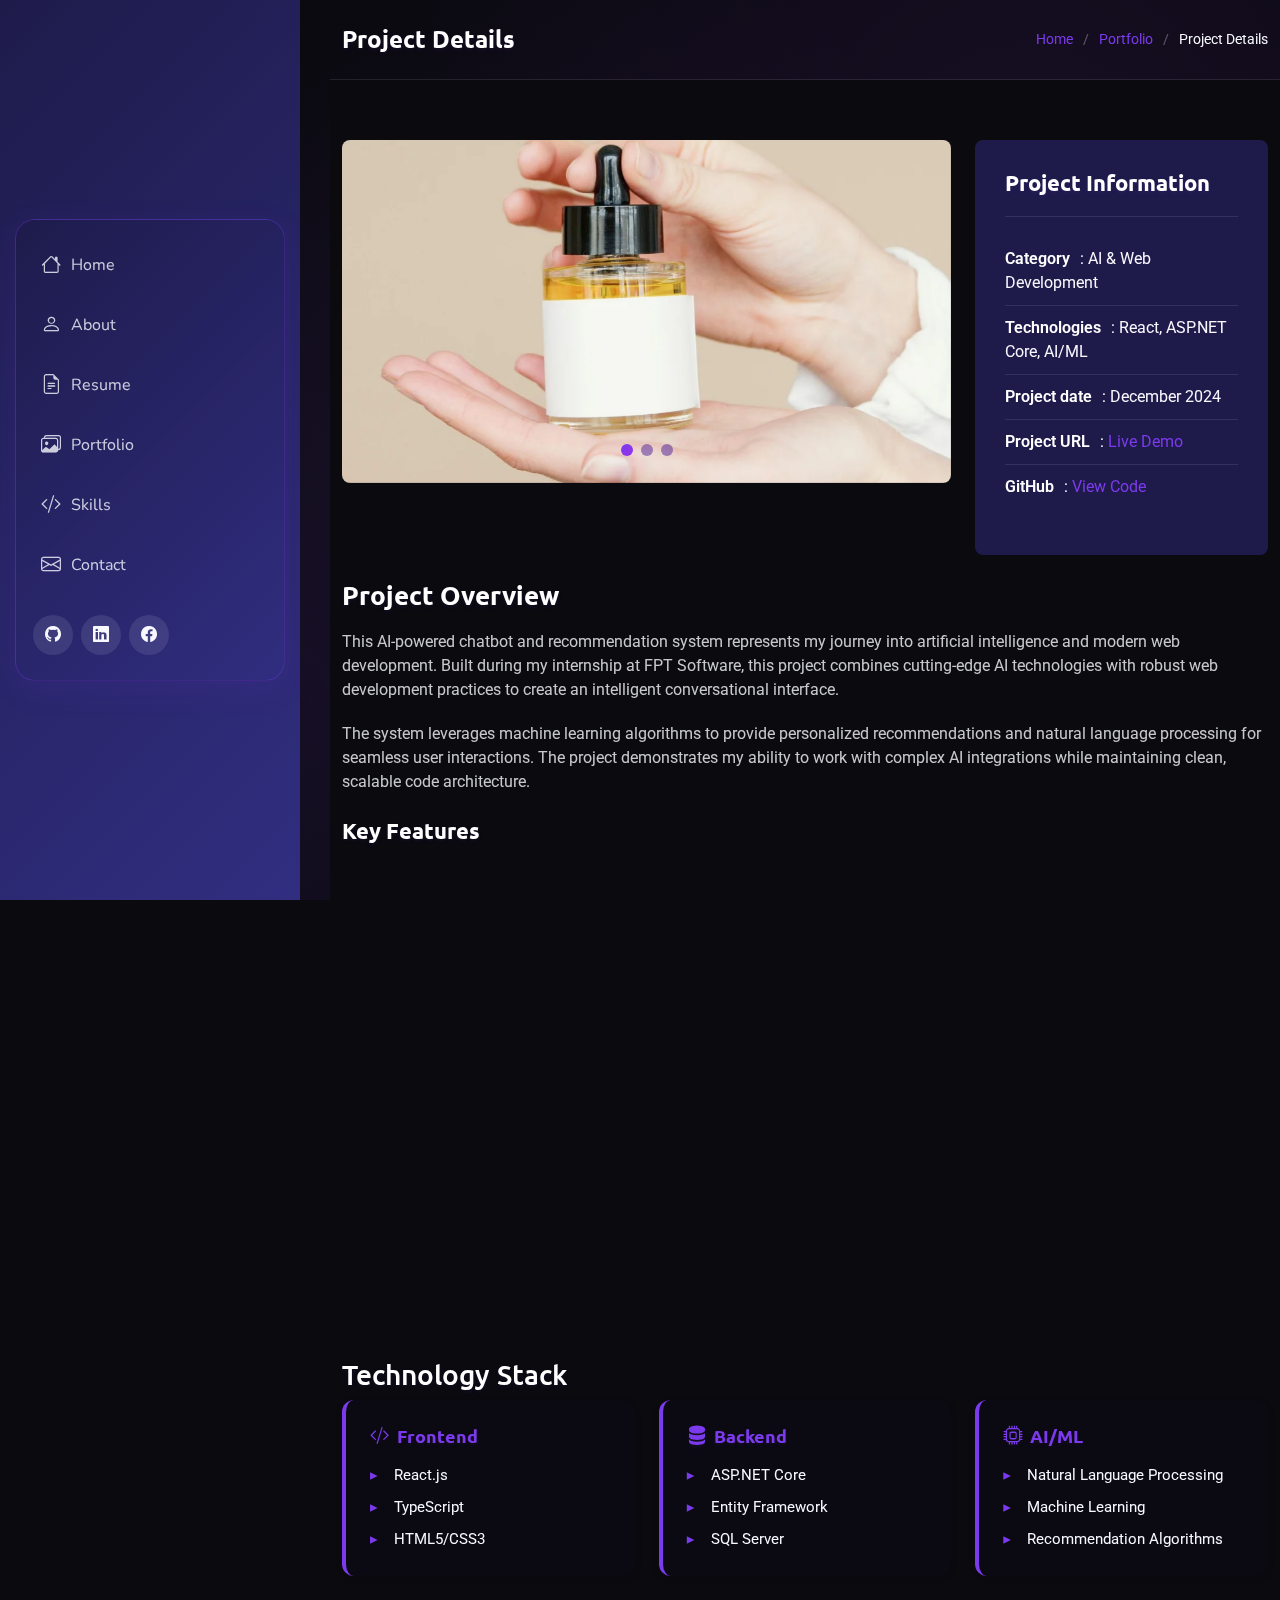
<file: portfolio-details.html>
<!DOCTYPE html>
<html lang="en">

<head>
  <meta charset="utf-8">
  <meta content="width=device-width, initial-scale=1.0" name="viewport">
  <title>Portfolio Details - LE MINH TRI</title>
  <meta name="description" content="">
  <meta name="keywords" content="">

  <!-- Favicons -->
  <link href="assets/img/favicon.png" rel="icon">
  <link href="assets/img/apple-touch-icon.png" rel="apple-touch-icon">

  <!-- Fonts -->
  <link href="https://fonts.googleapis.com" rel="preconnect">
  <link href="https://fonts.gstatic.com" rel="preconnect" crossorigin>
  <link
    href="https://fonts.googleapis.com/css2?family=Roboto:ital,wght@0,100;0,300;0,400;0,500;0,700;0,900;1,100;1,300;1,400;1,500;1,700;1,900&family=Ubuntu:ital,wght@0,300;0,400;0,500;0,700;1,300;1,400;1,500;1,700&family=Nunito:ital,wght@0,200;0,300;0,400;0,500;0,600;0,700;0,800;0,900;1,200;1,300;1,400;1,500;1,600;1,700;1,800;1,900&display=swap"
    rel="stylesheet">

  <!-- Vendor CSS Files -->
  <link href="assets/vendor/bootstrap/css/bootstrap.min.css" rel="stylesheet">
  <link href="assets/vendor/bootstrap-icons/bootstrap-icons.css" rel="stylesheet">
  <link href="assets/vendor/aos/aos.css" rel="stylesheet">
  <link href="assets/vendor/glightbox/css/glightbox.min.css" rel="stylesheet">
  <link href="assets/vendor/swiper/swiper-bundle.min.css" rel="stylesheet">

  <!-- Main CSS File -->
  <link href="assets/css/main.css" rel="stylesheet">

  <!-- =======================================================
  * Template Name: SnapFolio
  * Template URL: https://bootstrapmade.com/snapfolio-bootstrap-portfolio-template/
  * Updated: Jul 21 2025 with Bootstrap v5.3.7
  * Author: BootstrapMade.com
  * License: https://bootstrapmade.com/license/
  ======================================================== -->
</head>

<body class="portfolio-details-page">

  <header id="header" class="header dark-background d-flex flex-column justify-content-center">
    <i class="header-toggle d-xl-none bi bi-list"></i>

    <div class="header-container d-flex flex-column align-items-start">
      <nav id="navmenu" class="navmenu">
        <ul>
          <li><a href="index.html#hero"><i class="bi bi-house navicon"></i>Home</a></li>
          <li><a href="index.html#about"><i class="bi bi-person navicon"></i> About</a></li>
          <li><a href="index.html#resume"><i class="bi bi-file-earmark-text navicon"></i> Resume</a></li>
          <li><a href="index.html#portfolio"><i class="bi bi-images navicon"></i> Portfolio</a></li>
          <!-- <li><a href="index.html#services"><i class="bi bi-hdd-stack navicon"></i> Services</a></li> -->
          <!-- <li class="dropdown"><a href="#"><i class="bi bi-menu-button navicon"></i> <span>Dropdown</span> <i class="bi bi-chevron-down toggle-dropdown"></i></a>
            <ul>
              <li><a href="#">Dropdown 1</a></li>
              <li class="dropdown"><a href="#"><span>Deep Dropdown</span> <i class="bi bi-chevron-down toggle-dropdown"></i></a>
                <ul>
                  <li><a href="#">Deep Dropdown 1</a></li>
                  <li><a href="#">Deep Dropdown 2</a></li>
                  <li><a href="#">Deep Dropdown 3</a></li>
                  <li><a href="#">Deep Dropdown 4</a></li>
                  <li><a href="#">Deep Dropdown 5</a></li>
                </ul>
              </li>
              <li><a href="#">Dropdown 2</a></li>
              <li><a href="#">Dropdown 3</a></li>
              <li><a href="#">Dropdown 4</a></li>
            </ul>
          </li> -->
          <li><a href="index.html#skills"><i class="bi bi-code-slash navicon"></i> Skills</a></li>
          <!-- <li><a href="index.html#projects"><i class="bi bi-folder navicon"></i> Projects</a></li> -->
          <li><a href="index.html#contact"><i class="bi bi-envelope navicon"></i> Contact</a></li>
        </ul>
      </nav>

      <div class="social-links text-center">
        <a href="https://github.com/leminhtri189" class="github"><i class="bi bi-github"></i></a>
        <a href="https://www.linkedin.com/in/tr%C3%AD-l%C3%AA-minh-b89042352/" class="linkedin"><i
            class="bi bi-linkedin"></i></a>
        <a href="https://www.facebook.com/leminhtrihd/" class="facebook"><i class="bi bi-facebook"></i></a>
      </div>

    </div>

  </header>

  <main class="main">

    <!-- Page Title -->
    <div class="page-title dark-background">
      <div class="container d-lg-flex justify-content-between align-items-center">
        <h1 class="mb-2 mb-lg-0">Project Details</h1>
        <nav class="breadcrumbs">
          <ol>
            <li><a href="index.html">Home</a></li>
            <li><a href="index.html#portfolio">Portfolio</a></li>
            <li class="current">Project Details</li>
          </ol>
        </nav>
      </div>
    </div><!-- End Page Title -->

    <!-- Portfolio Details Section -->
    <section id="portfolio-details" class="portfolio-details section">

      <div class="container" data-aos="fade-up" data-aos-delay="100">

        <div class="row gy-4">

          <div class="col-lg-8">
            <div class="portfolio-details-slider swiper init-swiper">

              <script type="application/json" class="swiper-config">
                {
                  "loop": true,
                  "speed": 600,
                  "autoplay": {
                    "delay": 5000
                  },
                  "slidesPerView": "auto",
                  "pagination": {
                    "el": ".swiper-pagination",
                    "type": "bullets",
                    "clickable": true
                  }
                }
              </script>

              <div class="swiper-wrapper align-items-center">

                <div class="swiper-slide">
                  <img src="assets/img/portfolio/portfolio-1.webp" alt="Portfolio Image" class="img-fluid"
                    loading="lazy">
                </div>

                <div class="swiper-slide">
                  <img src="assets/img/portfolio/portfolio-10.webp" alt="Portfolio Image" class="img-fluid"
                    loading="lazy">
                </div>

                <div class="swiper-slide">
                  <img src="assets/img/portfolio/portfolio-7.webp" alt="Portfolio Image" class="img-fluid"
                    loading="lazy">
                </div>

              </div>
              <div class="swiper-pagination"></div>
            </div>
          </div>

          <div class="col-lg-4">
            <div class="portfolio-info" data-aos="fade-left" data-aos-delay="200">
              <h3>Project Information</h3>
              <ul>
                <li><strong>Category</strong>: AI & Web Development</li>
                <li><strong>Technologies</strong>: React, ASP.NET Core, AI/ML</li>
                <li><strong>Project date</strong>: December 2024</li>
                <li><strong>Project URL</strong>: <a href="#" target="_blank">Live Demo</a></li>
                <li><strong>GitHub</strong>: <a href="https://github.com/leminhtri189" target="_blank">View Code</a>
                </li>
              </ul>
            </div>
          </div>

          <div class="col-lg-12">
            <div class="portfolio-description" data-aos="fade-up" data-aos-delay="300">
              <h2>Project Overview</h2>
              <p>
                This AI-powered chatbot and recommendation system represents my journey into artificial intelligence and
                modern web development. Built during my internship at FPT Software, this project combines cutting-edge
                AI technologies with robust web development practices to create an intelligent conversational interface.
              </p>
              <p>
                The system leverages machine learning algorithms to provide personalized recommendations and natural
                language processing for seamless user interactions. The project demonstrates my ability to work with
                complex AI integrations while maintaining clean, scalable code architecture.
              </p>

              <div class="features mt-4">
                <h3>Key Features</h3>
                <div class="row gy-3">
                  <div class="col-md-6">
                    <div class="feature-item" data-aos="fade-up" data-aos-delay="400">
                      <i class="bi bi-robot"></i>
                      <h4>AI Chatbot</h4>
                      <p>Intelligent conversational interface with natural language processing capabilities for enhanced
                        user experience</p>
                    </div>
                  </div>

                  <div class="col-md-6">
                    <div class="feature-item" data-aos="fade-up" data-aos-delay="500">
                      <i class="bi bi-lightbulb"></i>
                      <h4>Smart Recommendations</h4>
                      <p>Machine learning-powered recommendation system that provides personalized suggestions based on
                        user behavior</p>
                    </div>
                  </div>

                  <div class="col-md-6">
                    <div class="feature-item" data-aos="fade-up" data-aos-delay="600">
                      <i class="bi bi-phone"></i>
                      <h4>Responsive Design</h4>
                      <p>Mobile-first responsive design ensuring optimal user experience across all devices and screen
                        sizes</p>
                    </div>
                  </div>

                  <div class="col-md-6">
                    <div class="feature-item" data-aos="fade-up" data-aos-delay="700">
                      <i class="bi bi-shield-check"></i>
                      <h4>Secure Integration</h4>
                      <p>Robust security measures and API integration ensuring data protection and seamless
                        functionality</p>
                    </div>
                  </div>
                </div>
              </div>

              <div class="tech-stack mt-5">
                <h3>Technology Stack</h3>
                <div class="row gy-3">
                  <div class="col-md-4">
                    <div class="tech-item">
                      <h4><i class="bi bi-code-slash"></i> Frontend</h4>
                      <ul>
                        <li>React.js</li>
                        <li>TypeScript</li>
                        <li>HTML5/CSS3</li>
                      </ul>
                    </div>
                  </div>
                  <div class="col-md-4">
                    <div class="tech-item">
                      <h4><i class="bi bi-server"></i> Backend</h4>
                      <ul>
                        <li>ASP.NET Core</li>
                        <li>Entity Framework</li>
                        <li>SQL Server</li>
                      </ul>
                    </div>
                  </div>
                  <div class="col-md-4">
                    <div class="tech-item">
                      <h4><i class="bi bi-cpu"></i> AI/ML</h4>
                      <ul>
                        <li>Natural Language Processing</li>
                        <li>Machine Learning</li>
                        <li>Recommendation Algorithms</li>
                      </ul>
                    </div>
                  </div>
                </div>
              </div>
            </div>
          </div>

        </div>

      </div>

    </section><!-- /Portfolio Details Section -->

  </main>

  <!-- <footer id="footer" class="footer position-relative">

    <div class="container">
      <div class="copyright text-center ">
        <p>© <span>Copyright</span> <strong class="px-1 sitename">iPortfolio</strong> <span>All Rights Reserved</span></p>
      </div>
      <div class="credits">
        Designed by <a href="https://bootstrapmade.com/">BootstrapMade</a>
      </div>
    </div>

  </footer> -->

  <!-- Scroll Top -->
  <a href="#" id="scroll-top" class="scroll-top d-flex align-items-center justify-content-center"><i
      class="bi bi-arrow-up-short"></i></a>

  <!-- Preloader -->
  <div id="preloader"></div>

  <!-- Vendor JS Files -->
  <script src="assets/vendor/bootstrap/js/bootstrap.bundle.min.js"></script>
  <script src="assets/vendor/php-email-form/validate.js"></script>
  <script src="assets/vendor/aos/aos.js"></script>
  <script src="assets/vendor/typed.js/typed.umd.js"></script>
  <script src="assets/vendor/purecounter/purecounter_vanilla.js"></script>
  <script src="assets/vendor/waypoints/noframework.waypoints.js"></script>
  <script src="assets/vendor/isotope-layout/isotope.pkgd.min.js"></script>
  <script src="assets/vendor/imagesloaded/imagesloaded.pkgd.min.js"></script>
  <script src="assets/vendor/glightbox/js/glightbox.min.js"></script>
  <script src="assets/vendor/swiper/swiper-bundle.min.js"></script>

  <!-- Main JS File -->
  <script src="assets/js/main.js"></script>

</body>

</html>
</file>
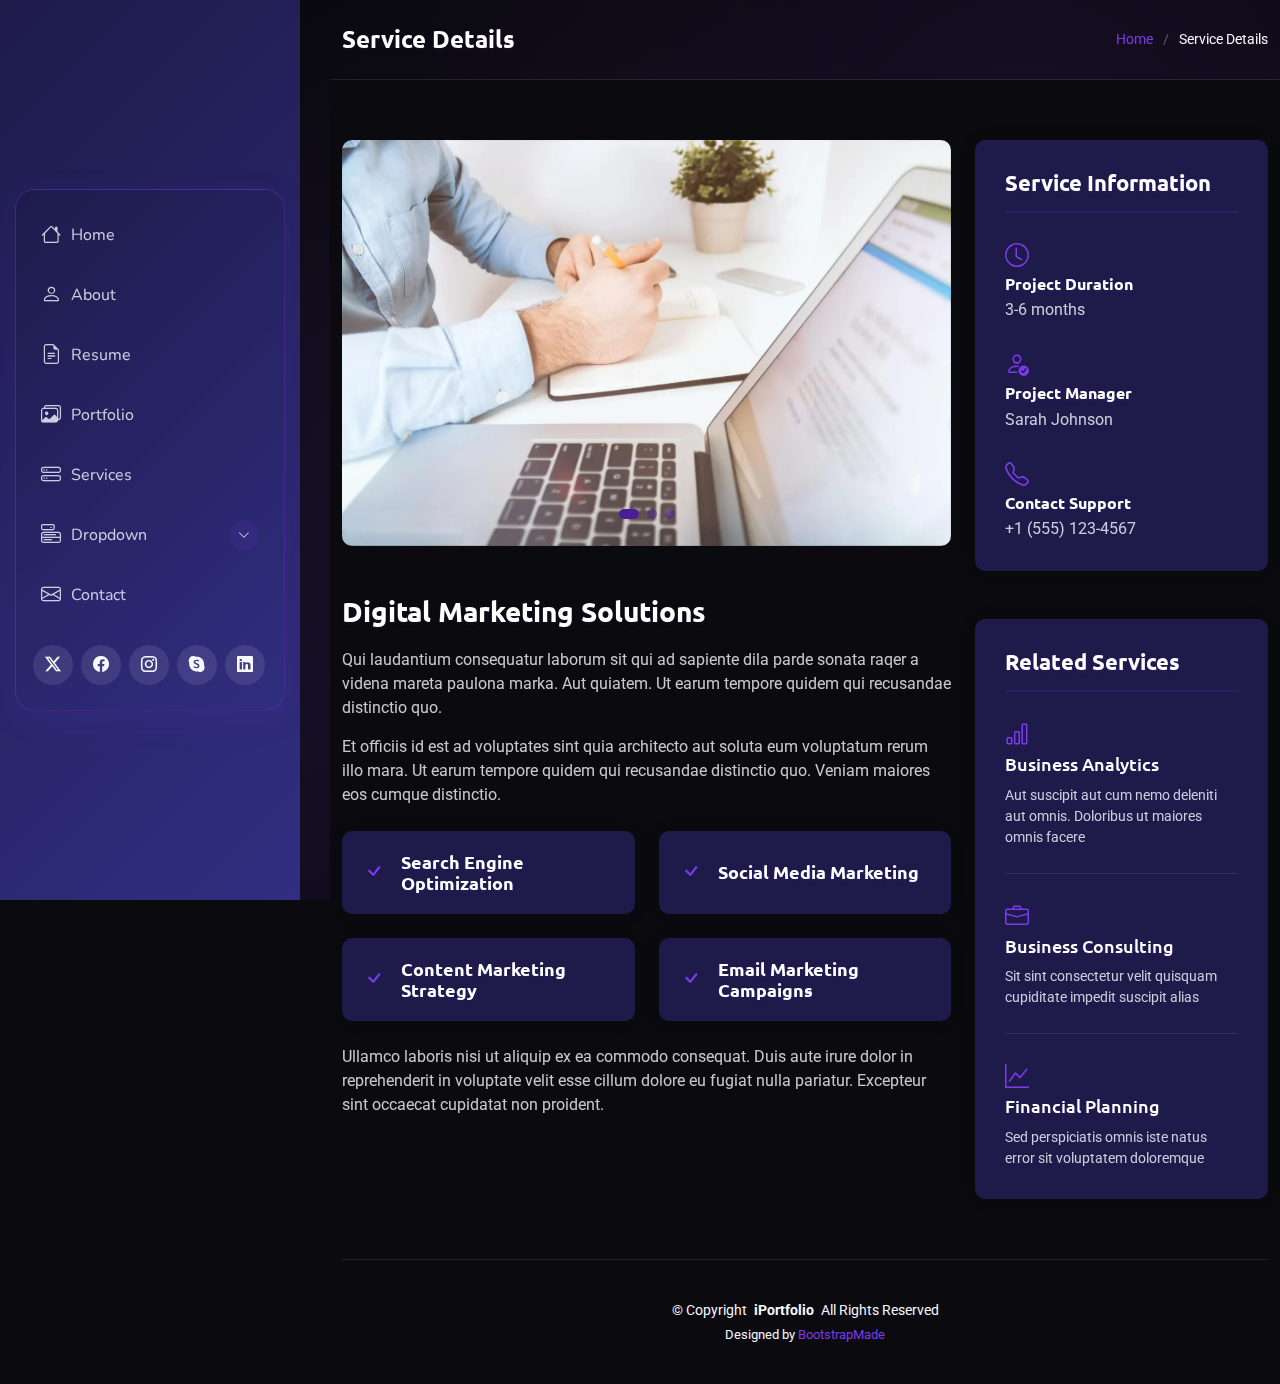
<file: service-details.html>
<!DOCTYPE html>
<html lang="en">

<head>
  <meta charset="utf-8">
  <meta content="width=device-width, initial-scale=1.0" name="viewport">
  <title>Service Details - SnapFolio Bootstrap Template</title>
  <meta name="description" content="">
  <meta name="keywords" content="">

  <!-- Favicons -->
  <link href="assets/img/favicon.png" rel="icon">
  <link href="assets/img/apple-touch-icon.png" rel="apple-touch-icon">

  <!-- Fonts -->
  <link href="https://fonts.googleapis.com" rel="preconnect">
  <link href="https://fonts.gstatic.com" rel="preconnect" crossorigin>
  <link href="https://fonts.googleapis.com/css2?family=Roboto:ital,wght@0,100;0,300;0,400;0,500;0,700;0,900;1,100;1,300;1,400;1,500;1,700;1,900&family=Ubuntu:ital,wght@0,300;0,400;0,500;0,700;1,300;1,400;1,500;1,700&family=Nunito:ital,wght@0,200;0,300;0,400;0,500;0,600;0,700;0,800;0,900;1,200;1,300;1,400;1,500;1,600;1,700;1,800;1,900&display=swap" rel="stylesheet">

  <!-- Vendor CSS Files -->
  <link href="assets/vendor/bootstrap/css/bootstrap.min.css" rel="stylesheet">
  <link href="assets/vendor/bootstrap-icons/bootstrap-icons.css" rel="stylesheet">
  <link href="assets/vendor/aos/aos.css" rel="stylesheet">
  <link href="assets/vendor/glightbox/css/glightbox.min.css" rel="stylesheet">
  <link href="assets/vendor/swiper/swiper-bundle.min.css" rel="stylesheet">

  <!-- Main CSS File -->
  <link href="assets/css/main.css" rel="stylesheet">

  <!-- =======================================================
  * Template Name: SnapFolio
  * Template URL: https://bootstrapmade.com/snapfolio-bootstrap-portfolio-template/
  * Updated: Jul 21 2025 with Bootstrap v5.3.7
  * Author: BootstrapMade.com
  * License: https://bootstrapmade.com/license/
  ======================================================== -->
</head>

<body class="service-details-page">

  <header id="header" class="header dark-background d-flex flex-column justify-content-center">
    <i class="header-toggle d-xl-none bi bi-list"></i>

    <div class="header-container d-flex flex-column align-items-start">
      <nav id="navmenu" class="navmenu">
        <ul>
          <li><a href="#hero"><i class="bi bi-house navicon"></i>Home</a></li>
          <li><a href="#about"><i class="bi bi-person navicon"></i> About</a></li>
          <li><a href="#resume"><i class="bi bi-file-earmark-text navicon"></i> Resume</a></li>
          <li><a href="#portfolio"><i class="bi bi-images navicon"></i> Portfolio</a></li>
          <li><a href="#services"><i class="bi bi-hdd-stack navicon"></i> Services</a></li>
          <li class="dropdown"><a href="#"><i class="bi bi-menu-button navicon"></i> <span>Dropdown</span> <i class="bi bi-chevron-down toggle-dropdown"></i></a>
            <ul>
              <li><a href="#">Dropdown 1</a></li>
              <li class="dropdown"><a href="#"><span>Deep Dropdown</span> <i class="bi bi-chevron-down toggle-dropdown"></i></a>
                <ul>
                  <li><a href="#">Deep Dropdown 1</a></li>
                  <li><a href="#">Deep Dropdown 2</a></li>
                  <li><a href="#">Deep Dropdown 3</a></li>
                  <li><a href="#">Deep Dropdown 4</a></li>
                  <li><a href="#">Deep Dropdown 5</a></li>
                </ul>
              </li>
              <li><a href="#">Dropdown 2</a></li>
              <li><a href="#">Dropdown 3</a></li>
              <li><a href="#">Dropdown 4</a></li>
            </ul>
          </li>
          <li><a href="#contact"><i class="bi bi-envelope navicon"></i> Contact</a></li>
        </ul>
      </nav>

      <div class="social-links text-center">
        <a href="#" class="twitter"><i class="bi bi-twitter-x"></i></a>
        <a href="#" class="facebook"><i class="bi bi-facebook"></i></a>
        <a href="#" class="instagram"><i class="bi bi-instagram"></i></a>
        <a href="#" class="google-plus"><i class="bi bi-skype"></i></a>
        <a href="#" class="linkedin"><i class="bi bi-linkedin"></i></a>
      </div>

    </div>

  </header>

  <main class="main">

    <!-- Page Title -->
    <div class="page-title dark-background">
      <div class="container d-lg-flex justify-content-between align-items-center">
        <h1 class="mb-2 mb-lg-0">Service Details</h1>
        <nav class="breadcrumbs">
          <ol>
            <li><a href="index.html">Home</a></li>
            <li class="current">Service Details</li>
          </ol>
        </nav>
      </div>
    </div><!-- End Page Title -->

    <!-- Service Details Section -->
    <section id="service-details" class="service-details section">

      <div class="container" data-aos="fade-up" data-aos-delay="100">

        <div class="row gy-4">

          <div class="col-lg-8">
            <div class="service-details-slider swiper init-swiper">
              <script type="application/json" class="swiper-config">
                {
                  "loop": true,
                  "speed": 600,
                  "autoplay": {
                    "delay": 5000
                  },
                  "slidesPerView": 1,
                  "pagination": {
                    "el": ".swiper-pagination",
                    "type": "bullets",
                    "clickable": true
                  }
                }
              </script>
              <div class="swiper-wrapper align-items-center">
                <div class="swiper-slide">
                  <img src="assets/img/services/services-1.webp" alt="" class="img-fluid" loading="lazy">
                </div>
                <div class="swiper-slide">
                  <img src="assets/img/services/services-2.webp" alt="" class="img-fluid" loading="lazy">
                </div>
                <div class="swiper-slide">
                  <img src="assets/img/services/services-3.webp" alt="" class="img-fluid" loading="lazy">
                </div>
              </div>
              <div class="swiper-pagination"></div>
            </div>

            <div class="content mt-5">
              <h3>Digital Marketing Solutions</h3>
              <p>
                Qui laudantium consequatur laborum sit qui ad sapiente dila parde sonata raqer a videna mareta paulona marka. Aut quiatem. Ut earum tempore quidem qui recusandae distinctio quo.
              </p>
              <p>
                Et officiis id est ad voluptates sint quia architecto aut soluta eum voluptatum rerum illo mara. Ut earum tempore quidem qui recusandae distinctio quo. Veniam maiores eos cumque distinctio.
              </p>

              <div class="features mt-4">
                <div class="row gy-4">
                  <div class="col-md-6" data-aos="fade-up" data-aos-delay="100">
                    <div class="feature-box d-flex align-items-center">
                      <i class="bi bi-check"></i>
                      <h4>Search Engine Optimization</h4>
                    </div>
                  </div>
                  <div class="col-md-6" data-aos="fade-up" data-aos-delay="200">
                    <div class="feature-box d-flex align-items-center">
                      <i class="bi bi-check"></i>
                      <h4>Social Media Marketing</h4>
                    </div>
                  </div>
                  <div class="col-md-6" data-aos="fade-up" data-aos-delay="300">
                    <div class="feature-box d-flex align-items-center">
                      <i class="bi bi-check"></i>
                      <h4>Content Marketing Strategy</h4>
                    </div>
                  </div>
                  <div class="col-md-6" data-aos="fade-up" data-aos-delay="400">
                    <div class="feature-box d-flex align-items-center">
                      <i class="bi bi-check"></i>
                      <h4>Email Marketing Campaigns</h4>
                    </div>
                  </div>
                </div>
              </div>

              <p class="mt-4">
                Ullamco laboris nisi ut aliquip ex ea commodo consequat. Duis aute irure dolor in reprehenderit in voluptate velit esse cillum dolore eu fugiat nulla pariatur. Excepteur sint occaecat cupidatat non proident.
              </p>
            </div>
          </div>

          <div class="col-lg-4">
            <div class="service-info">
              <h4>Service Information</h4>
              <div class="info-item">
                <i class="bi bi-clock"></i>
                <h5>Project Duration</h5>
                <p>3-6 months</p>
              </div>
              <div class="info-item">
                <i class="bi bi-person-check"></i>
                <h5>Project Manager</h5>
                <p>Sarah Johnson</p>
              </div>
              <div class="info-item">
                <i class="bi bi-telephone"></i>
                <h5>Contact Support</h5>
                <p>+1 (555) 123-4567</p>
              </div>
            </div>

            <div class="related-services mt-5">
              <h4>Related Services</h4>
              <div class="service-item">
                <i class="bi bi-bar-chart"></i>
                <h5><a href="#">Business Analytics</a></h5>
                <p>Aut suscipit aut cum nemo deleniti aut omnis. Doloribus ut maiores omnis facere</p>
              </div>
              <div class="service-item">
                <i class="bi bi-briefcase"></i>
                <h5><a href="#">Business Consulting</a></h5>
                <p>Sit sint consectetur velit quisquam cupiditate impedit suscipit alias</p>
              </div>
              <div class="service-item">
                <i class="bi bi-graph-up"></i>
                <h5><a href="#">Financial Planning</a></h5>
                <p>Sed perspiciatis omnis iste natus error sit voluptatem doloremque</p>
              </div>
            </div>
          </div>

        </div>

      </div>

    </section><!-- /Service Details Section -->

  </main>

  <footer id="footer" class="footer position-relative">

    <div class="container">
      <div class="copyright text-center ">
        <p>© <span>Copyright</span> <strong class="px-1 sitename">iPortfolio</strong> <span>All Rights Reserved</span></p>
      </div>
      <div class="credits">
        <!-- All the links in the footer should remain intact. -->
        <!-- You can delete the links only if you've purchased the pro version. -->
        <!-- Licensing information: https://bootstrapmade.com/license/ -->
        <!-- Purchase the pro version with working PHP/AJAX contact form: [buy-url] -->
        Designed by <a href="https://bootstrapmade.com/">BootstrapMade</a>
      </div>
    </div>

  </footer>

  <!-- Scroll Top -->
  <a href="#" id="scroll-top" class="scroll-top d-flex align-items-center justify-content-center"><i class="bi bi-arrow-up-short"></i></a>

  <!-- Preloader -->
  <div id="preloader"></div>

  <!-- Vendor JS Files -->
  <script src="assets/vendor/bootstrap/js/bootstrap.bundle.min.js"></script>
  <script src="assets/vendor/php-email-form/validate.js"></script>
  <script src="assets/vendor/aos/aos.js"></script>
  <script src="assets/vendor/typed.js/typed.umd.js"></script>
  <script src="assets/vendor/purecounter/purecounter_vanilla.js"></script>
  <script src="assets/vendor/waypoints/noframework.waypoints.js"></script>
  <script src="assets/vendor/isotope-layout/isotope.pkgd.min.js"></script>
  <script src="assets/vendor/imagesloaded/imagesloaded.pkgd.min.js"></script>
  <script src="assets/vendor/glightbox/js/glightbox.min.js"></script>
  <script src="assets/vendor/swiper/swiper-bundle.min.js"></script>

  <!-- Main JS File -->
  <script src="assets/js/main.js"></script>

</body>

</html>
</file>
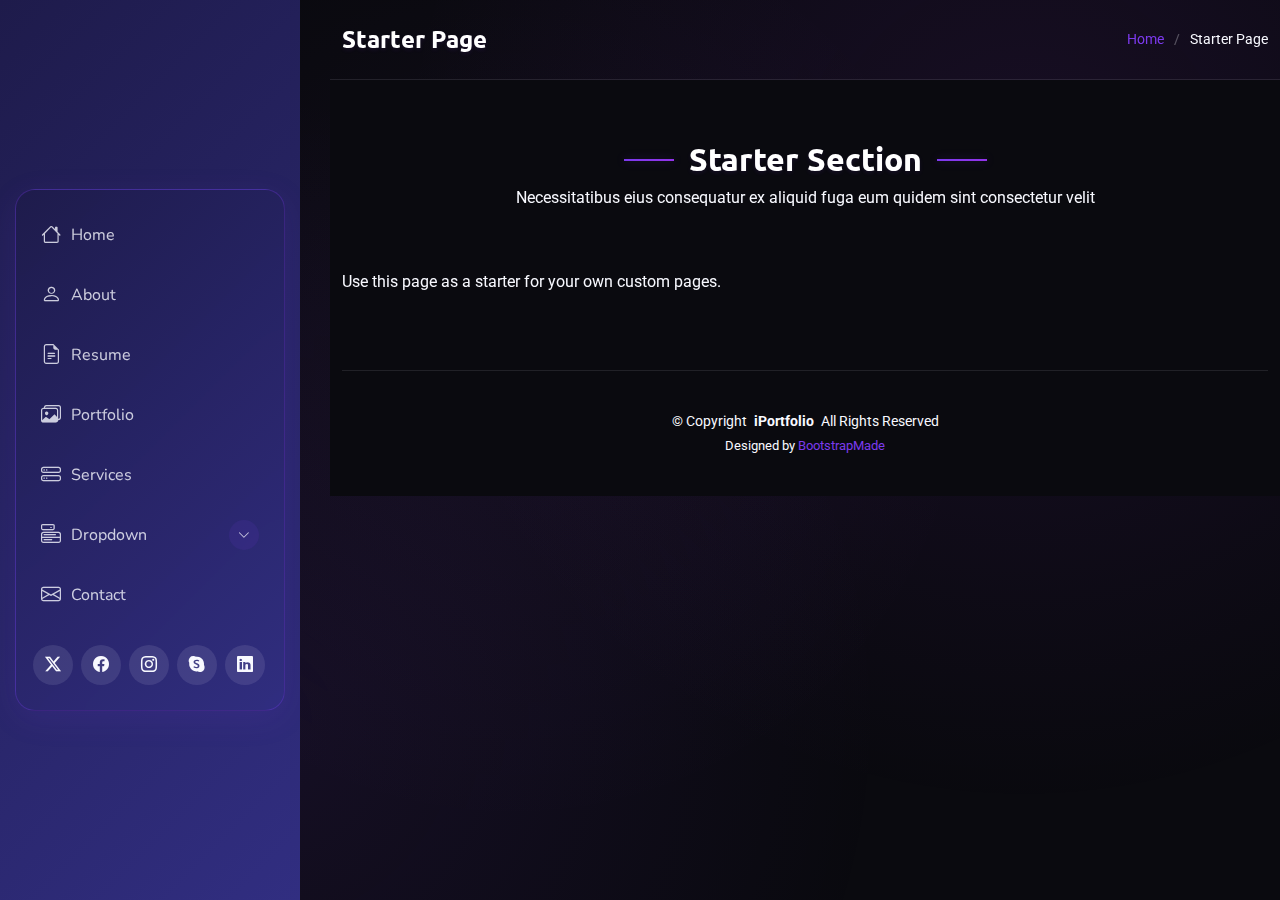
<file: starter-page.html>
<!DOCTYPE html>
<html lang="en">

<head>
  <meta charset="utf-8">
  <meta content="width=device-width, initial-scale=1.0" name="viewport">
  <title>Starter Page - SnapFolio Bootstrap Template</title>
  <meta name="description" content="">
  <meta name="keywords" content="">

  <!-- Favicons -->
  <link href="assets/img/favicon.png" rel="icon">
  <link href="assets/img/apple-touch-icon.png" rel="apple-touch-icon">

  <!-- Fonts -->
  <link href="https://fonts.googleapis.com" rel="preconnect">
  <link href="https://fonts.gstatic.com" rel="preconnect" crossorigin>
  <link href="https://fonts.googleapis.com/css2?family=Roboto:ital,wght@0,100;0,300;0,400;0,500;0,700;0,900;1,100;1,300;1,400;1,500;1,700;1,900&family=Ubuntu:ital,wght@0,300;0,400;0,500;0,700;1,300;1,400;1,500;1,700&family=Nunito:ital,wght@0,200;0,300;0,400;0,500;0,600;0,700;0,800;0,900;1,200;1,300;1,400;1,500;1,600;1,700;1,800;1,900&display=swap" rel="stylesheet">

  <!-- Vendor CSS Files -->
  <link href="assets/vendor/bootstrap/css/bootstrap.min.css" rel="stylesheet">
  <link href="assets/vendor/bootstrap-icons/bootstrap-icons.css" rel="stylesheet">
  <link href="assets/vendor/aos/aos.css" rel="stylesheet">
  <link href="assets/vendor/glightbox/css/glightbox.min.css" rel="stylesheet">
  <link href="assets/vendor/swiper/swiper-bundle.min.css" rel="stylesheet">

  <!-- Main CSS File -->
  <link href="assets/css/main.css" rel="stylesheet">

  <!-- =======================================================
  * Template Name: SnapFolio
  * Template URL: https://bootstrapmade.com/snapfolio-bootstrap-portfolio-template/
  * Updated: Jul 21 2025 with Bootstrap v5.3.7
  * Author: BootstrapMade.com
  * License: https://bootstrapmade.com/license/
  ======================================================== -->
</head>

<body class="starter-page-page">

  <header id="header" class="header dark-background d-flex flex-column justify-content-center">
    <i class="header-toggle d-xl-none bi bi-list"></i>

    <div class="header-container d-flex flex-column align-items-start">
      <nav id="navmenu" class="navmenu">
        <ul>
          <li><a href="#hero"><i class="bi bi-house navicon"></i>Home</a></li>
          <li><a href="#about"><i class="bi bi-person navicon"></i> About</a></li>
          <li><a href="#resume"><i class="bi bi-file-earmark-text navicon"></i> Resume</a></li>
          <li><a href="#portfolio"><i class="bi bi-images navicon"></i> Portfolio</a></li>
          <li><a href="#services"><i class="bi bi-hdd-stack navicon"></i> Services</a></li>
          <li class="dropdown"><a href="#"><i class="bi bi-menu-button navicon"></i> <span>Dropdown</span> <i class="bi bi-chevron-down toggle-dropdown"></i></a>
            <ul>
              <li><a href="#">Dropdown 1</a></li>
              <li class="dropdown"><a href="#"><span>Deep Dropdown</span> <i class="bi bi-chevron-down toggle-dropdown"></i></a>
                <ul>
                  <li><a href="#">Deep Dropdown 1</a></li>
                  <li><a href="#">Deep Dropdown 2</a></li>
                  <li><a href="#">Deep Dropdown 3</a></li>
                  <li><a href="#">Deep Dropdown 4</a></li>
                  <li><a href="#">Deep Dropdown 5</a></li>
                </ul>
              </li>
              <li><a href="#">Dropdown 2</a></li>
              <li><a href="#">Dropdown 3</a></li>
              <li><a href="#">Dropdown 4</a></li>
            </ul>
          </li>
          <li><a href="#contact"><i class="bi bi-envelope navicon"></i> Contact</a></li>
        </ul>
      </nav>

      <div class="social-links text-center">
        <a href="#" class="twitter"><i class="bi bi-twitter-x"></i></a>
        <a href="#" class="facebook"><i class="bi bi-facebook"></i></a>
        <a href="#" class="instagram"><i class="bi bi-instagram"></i></a>
        <a href="#" class="google-plus"><i class="bi bi-skype"></i></a>
        <a href="#" class="linkedin"><i class="bi bi-linkedin"></i></a>
      </div>

    </div>

  </header>

  <main class="main">

    <!-- Page Title -->
    <div class="page-title dark-background">
      <div class="container d-lg-flex justify-content-between align-items-center">
        <h1 class="mb-2 mb-lg-0">Starter Page</h1>
        <nav class="breadcrumbs">
          <ol>
            <li><a href="index.html">Home</a></li>
            <li class="current">Starter Page</li>
          </ol>
        </nav>
      </div>
    </div><!-- End Page Title -->

    <!-- Starter Section Section -->
    <section id="starter-section" class="starter-section section">

      <!-- Section Title -->
      <div class="container section-title" data-aos="fade-up">
        <h2>Starter Section</h2>
        <p>Necessitatibus eius consequatur ex aliquid fuga eum quidem sint consectetur velit</p>
      </div><!-- End Section Title -->

      <div class="container" data-aos="fade-up">
        <p>Use this page as a starter for your own custom pages.</p>
      </div>

    </section><!-- /Starter Section Section -->

  </main>

  <footer id="footer" class="footer position-relative">

    <div class="container">
      <div class="copyright text-center ">
        <p>© <span>Copyright</span> <strong class="px-1 sitename">iPortfolio</strong> <span>All Rights Reserved</span></p>
      </div>
      <div class="credits">
        <!-- All the links in the footer should remain intact. -->
        <!-- You can delete the links only if you've purchased the pro version. -->
        <!-- Licensing information: https://bootstrapmade.com/license/ -->
        <!-- Purchase the pro version with working PHP/AJAX contact form: [buy-url] -->
        Designed by <a href="https://bootstrapmade.com/">BootstrapMade</a>
      </div>
    </div>

  </footer>

  <!-- Scroll Top -->
  <a href="#" id="scroll-top" class="scroll-top d-flex align-items-center justify-content-center"><i class="bi bi-arrow-up-short"></i></a>

  <!-- Preloader -->
  <div id="preloader"></div>

  <!-- Vendor JS Files -->
  <script src="assets/vendor/bootstrap/js/bootstrap.bundle.min.js"></script>
  <script src="assets/vendor/php-email-form/validate.js"></script>
  <script src="assets/vendor/aos/aos.js"></script>
  <script src="assets/vendor/typed.js/typed.umd.js"></script>
  <script src="assets/vendor/purecounter/purecounter_vanilla.js"></script>
  <script src="assets/vendor/waypoints/noframework.waypoints.js"></script>
  <script src="assets/vendor/isotope-layout/isotope.pkgd.min.js"></script>
  <script src="assets/vendor/imagesloaded/imagesloaded.pkgd.min.js"></script>
  <script src="assets/vendor/glightbox/js/glightbox.min.js"></script>
  <script src="assets/vendor/swiper/swiper-bundle.min.js"></script>

  <!-- Main JS File -->
  <script src="assets/js/main.js"></script>

</body>

</html>
</file>
<file: assets/css/main.css>
/**
* Template Name: SnapFolio
* Template URL: https://bootstrapmade.com/snapfolio-bootstrap-portfolio-template/
* Updated: Jul 21 2025 with Bootstrap v5.3.7
* Author: BootstrapMade.com
* License: https://bootstrapmade.com/license/
*/

/*--------------------------------------------------------------
# Font & Color Variables
# Help: https://bootstrapmade.com/color-system/
--------------------------------------------------------------*/
/* Fonts */
:root {
  --default-font: "Roboto",  system-ui, -apple-system, "Segoe UI", Roboto, "Helvetica Neue", Arial, "Noto Sans", "Liberation Sans", sans-serif, "Apple Color Emoji", "Segoe UI Emoji", "Segoe UI Symbol", "Noto Color Emoji";
  --heading-font: "Ubuntu",  sans-serif;
  --nav-font: "Nunito",  sans-serif;
}

/* Global Colors - The following color variables are used throughout the website. Updating them here will change the color scheme of the entire website */
:root { 
  --background-color: #0a0a0f; /* Deep dark purple background for the entire website */
  --default-color: #f8f9ff; /* Premium light purple-white for text content */
  --heading-color: #ffffff; /* Pure white for headings and titles */
  --accent-color: #7c3aed; /* Premium royal purple accent color for brand elements */
  --surface-color: #1e1b4b; /* Deep royal purple surface for cards and boxes */
  --contrast-color: #4c1d95; /* Rich purple for contrast elements */
}

/* Nav Menu Colors - The following color variables are used specifically for the navigation menu. They are separate from the global colors to allow for more customization options */
:root {
  --nav-color: rgba(248, 249, 255, 0.8);  /* Premium light purple with transparency for nav links */
  --nav-hover-color: #7c3aed; /* Premium royal purple for hover and active states */
  --nav-mobile-background-color: #1e1b4b; /* Deep royal purple for mobile nav background */
  --nav-dropdown-background-color: #1e1b4b; /* Deep royal purple for dropdown background */
  --nav-dropdown-color: #f8f9ff; /* Premium light purple for dropdown text */
  --nav-dropdown-hover-color: #7c3aed; /* Premium royal purple for dropdown hover */
}

/* Color Presets - These classes override global colors when applied to any section or element, providing reuse of the sam color scheme. */

.light-background {
  --background-color: #1e1b4b;
  --surface-color: #312e81;
}

.dark-background {
  --background-color: #0a0a0f;
  --default-color: #f8f9ff;
  --heading-color: #ffffff;
  --surface-color: #1e1b4b;
  --contrast-color: #7c3aed;
}

/* Smooth scroll */
:root {
  scroll-behavior: smooth;
}

/*--------------------------------------------------------------
# General Styling & Shared Classes
--------------------------------------------------------------*/
body {
  color: var(--default-color);
  background-color: var(--background-color);
  font-family: var(--default-font);
}

a {
  color: var(--accent-color);
  text-decoration: none;
  transition: 0.3s;
}

a:hover {
  color: color-mix(in srgb, var(--accent-color), transparent 25%);
  text-decoration: none;
}

h1,
h2,
h3,
h4,
h5,
h6 {
  color: var(--heading-color);
  font-family: var(--heading-font);
}

/* PHP Email Form Messages
------------------------------*/
.php-email-form .error-message {
  display: none;
  background: #df1529;
  color: #ffffff;
  text-align: left;
  padding: 15px;
  margin-bottom: 24px;
  font-weight: 600;
}

.php-email-form .sent-message {
  display: none;
  color: #ffffff;
  background: #059652;
  text-align: center;
  padding: 15px;
  margin-bottom: 24px;
  font-weight: 600;
}

.php-email-form .loading {
  display: none;
  background: var(--surface-color);
  text-align: center;
  padding: 15px;
  margin-bottom: 24px;
}

.php-email-form .loading:before {
  content: "";
  display: inline-block;
  border-radius: 50%;
  width: 24px;
  height: 24px;
  margin: 0 10px -6px 0;
  border: 3px solid var(--accent-color);
  border-top-color: var(--surface-color);
  animation: php-email-form-loading 1s linear infinite;
}

@keyframes php-email-form-loading {
  0% {
    transform: rotate(0deg);
  }

  100% {
    transform: rotate(360deg);
  }
}

/*--------------------------------------------------------------
# Global Header
--------------------------------------------------------------*/
.header {
  --background-color: #1e1b4b;
  --contrast-color: #7c3aed;
  color: var(--default-color);
  position: fixed;
  top: 0;
  left: 0;
  bottom: 0;
  padding: 0 15px;
  width: 300px;
  transition: all ease-in-out 0.3s;
  overflow-y: auto;
  z-index: 997;
  background: linear-gradient(135deg, #1e1b4b 0%, #312e81 100%);
}

.header .header-container {
  border-radius: 20px;
  padding: 15px;
  background: linear-gradient(135deg, rgba(30, 27, 75, 0.9) 0%, rgba(49, 46, 129, 0.9) 100%);
  border: 1px solid rgba(124, 58, 237, 0.3);
  backdrop-filter: blur(10px);
  box-shadow: 0 8px 32px rgba(124, 58, 237, 0.1);
}

.header .social-links {
  margin: 0 0 10px 0;
}

.header .social-links a {
  font-size: 16px;
  display: inline-flex;
  align-items: center;
  justify-content: center;
  background: color-mix(in srgb, var(--default-color), transparent 90%);
  color: var(--default-color);
  margin: 0 2px;
  border-radius: 50%;
  text-align: center;
  width: 40px;
  height: 40px;
  transition: 0.3s;
}

.header .social-links a:hover {
  color: #ffffff;
  background: linear-gradient(135deg, #7c3aed, #9333ea);
  transform: translateY(-2px);
  box-shadow: 0 8px 25px rgba(124, 58, 237, 0.4);
}

@media (min-width: 1200px) {

  .header~main,
  .header~#footer {
    margin-left: 330px;
  }
}

@media (max-width: 1199px) {
  .header {
    left: -100%;
  }
}

.header.header-show {
  left: 0;
}

.header .header-toggle {
  color: var(--contrast-color);
  background-color: var(--accent-color);
  font-size: 22px;
  display: flex;
  align-items: center;
  justify-content: center;
  width: 40px;
  height: 40px;
  border-radius: 50%;
  cursor: pointer;
  position: fixed;
  top: 15px;
  right: 15px;
  z-index: 9999;
  transition: background-color 0.3s;
}

.header .header-toggle:hover {
  color: var(--contrast-color);
  background-color: color-mix(in srgb, var(--accent-color) 90%, white 15%);
}

/*--------------------------------------------------------------
# Navigation Menu
--------------------------------------------------------------*/
.mobile-nav-toggle {
  display: none;
}

.navmenu {
  padding: 0;
  z-index: 9997;
  width: 100%;
}

.navmenu ul {
  list-style: none;
  padding: 0 0 20px 0;
  margin: 0;
}

.navmenu a,
.navmenu a:focus {
  color: var(--nav-color);
  padding: 15px 10px;
  font-family: var(--nav-font);
  font-size: 16px;
  font-weight: 400;
  display: flex;
  align-items: center;
  white-space: nowrap;
  transition: 0.3s;
  width: 100%;
  position: relative;
}

.navmenu a .navicon,
.navmenu a:focus .navicon {
  font-size: 20px;
  margin-right: 10px;
}

.navmenu a .toggle-dropdown,
.navmenu a:focus .toggle-dropdown {
  font-size: 12px;
  line-height: 0;
  margin-left: auto;
  width: 30px;
  height: 30px;
  display: flex;
  align-items: center;
  justify-content: center;
  border-radius: 50%;
  transition: 0.3s;
  flex-shrink: 0;
  background-color: color-mix(in srgb, var(--accent-color), transparent 90%);
}

.navmenu a .toggle-dropdown:hover,
.navmenu a:focus .toggle-dropdown:hover {
  background-color: var(--accent-color);
  color: var(--contrast-color);
}

.navmenu a:hover,
.navmenu .active,
.navmenu .active:focus {
  color: var(--nav-hover-color);
}

/* Show navigation indicator on hover */
.navmenu a:hover::before {
  content: '';
  position: absolute;
  left: 0;
  top: 0;
  width: 3px;
  height: 100%;
  background: linear-gradient(135deg, #7c3aed, #9333ea);
  box-shadow: 0 0 10px rgba(124, 58, 237, 0.3);
  border-radius: 0 2px 2px 0;
  opacity: 0.7;
}

.navmenu a:hover .navicon,
.navmenu .active .navicon,
.navmenu .active:focus .navicon {
  color: var(--accent-color);
}

.navmenu .active .toggle-dropdown,
.navmenu .active:focus .toggle-dropdown {
  background-color: var(--accent-color);
  color: var(--contrast-color);
  transform: rotate(180deg);
}

.navmenu .dropdown {
  display: block;
}

.navmenu .dropdown a,
.navmenu .dropdown a:focus {
  color: --nav-dropdown-color;
}

.navmenu .dropdown a:hover,
.navmenu .dropdown .active,
.navmenu .dropdown .active:focus {
  color: var(--nav-dropdown-hover-color);
}

.navmenu .dropdown ul {
  position: static;
  display: none;
  z-index: 99;
  padding: 5px 10px;
  margin: 5px 10px;
  background-color: var(--nav-dropdown-background-color);
  border: 1px solid color-mix(in srgb, var(--default-color), transparent 90%);
  box-shadow: none;
  transition: all 0.5s ease-in-out;
}

.navmenu .dropdown ul ul {
  background-color: rgba(33, 37, 41, 0.1);
}

.navmenu .dropdown>.dropdown-active {
  display: block;
  background-color: rgba(33, 37, 41, 0.03);
}

/*--------------------------------------------------------------
# Global Footer
--------------------------------------------------------------*/
.footer {
  color: var(--default-color);
  background-color: var(--background-color);
  font-size: 14px;
  padding: 0 0 40px 0;
  position: relative;
}

.footer .copyright {
  padding-top: 40px;
  border-top: 1px solid color-mix(in srgb, var(--default-color), transparent 90%);
}

.footer .copyright p {
  margin-bottom: 0;
}

.footer .credits {
  margin-top: 4px;
  font-size: 13px;
  text-align: center;
}

/*--------------------------------------------------------------
# Preloader
--------------------------------------------------------------*/
#preloader {
  position: fixed;
  inset: 0;
  z-index: 999999;
  overflow: hidden;
  background: var(--background-color);
  transition: all 0.6s ease-out;
}

#preloader:before {
  content: "";
  position: fixed;
  top: calc(50% - 30px);
  left: calc(50% - 30px);
  border: 6px solid #ffffff;
  border-color: var(--accent-color) transparent var(--accent-color) transparent;
  border-radius: 50%;
  width: 60px;
  height: 60px;
  animation: animate-preloader 1.5s linear infinite;
}

@keyframes animate-preloader {
  0% {
    transform: rotate(0deg);
  }

  100% {
    transform: rotate(360deg);
  }
}

/*--------------------------------------------------------------
# Scroll Top Button
--------------------------------------------------------------*/
.scroll-top {
  position: fixed;
  visibility: hidden;
  opacity: 0;
  right: 15px;
  bottom: -15px;
  z-index: 99999;
  background-color: var(--accent-color);
  width: 44px;
  height: 44px;
  border-radius: 50px;
  transition: all 0.4s;
}

.scroll-top i {
  font-size: 24px;
  color: var(--contrast-color);
  line-height: 0;
}

.scroll-top:hover {
  background-color: color-mix(in srgb, var(--accent-color), transparent 20%);
  color: var(--contrast-color);
}

.scroll-top.active {
  visibility: visible;
  opacity: 1;
  bottom: 15px;
}

/*--------------------------------------------------------------
# Disable aos animation delay on mobile devices
--------------------------------------------------------------*/
@media screen and (max-width: 768px) {
  [data-aos-delay] {
    transition-delay: 0 !important;
  }
}

/*--------------------------------------------------------------
# Global Page Titles & Breadcrumbs
--------------------------------------------------------------*/
.page-title {
  color: var(--default-color);
  padding: 25px 0 0 0;
  position: relative;
}

.page-title .container {
  border-bottom: 1px solid color-mix(in srgb, var(--default-color), transparent 90%);
  padding-bottom: 25px;
}

.page-title h1 {
  font-size: 24px;
  font-weight: 700;
}

.page-title .breadcrumbs ol {
  display: flex;
  flex-wrap: wrap;
  list-style: none;
  padding: 0;
  margin: 0;
  font-size: 14px;
  font-weight: 400;
}

.page-title .breadcrumbs ol li+li {
  padding-left: 10px;
}

.page-title .breadcrumbs ol li+li::before {
  content: "/";
  display: inline-block;
  padding-right: 10px;
  color: color-mix(in srgb, var(--default-color), transparent 70%);
}

/*--------------------------------------------------------------
# Global Sections
--------------------------------------------------------------*/
section,
.section {
  color: var(--default-color);
  background-color: var(--background-color);
  padding: 60px 0;
  overflow: clip;
}

/*--------------------------------------------------------------
# Global Section Titles
--------------------------------------------------------------*/
.section-title {
  text-align: center;
  padding-bottom: 60px;
  position: relative;
}

.section-title h2 {
  font-size: 32px;
  font-weight: 700;
  position: relative;
}

.section-title h2:before,
.section-title h2:after {
  content: "";
  width: 50px;
  height: 2px;
  background: var(--accent-color);
  display: inline-block;
}

.section-title h2:before {
  margin: 0 15px 10px 0;
}

.section-title h2:after {
  margin: 0 0 10px 15px;
}

.section-title p {
  margin-bottom: 0;
}

/*--------------------------------------------------------------
# Hero Section
--------------------------------------------------------------*/
.hero {
  min-height: 100vh;
  position: relative;
  overflow: hidden;
  display: flex;
  align-items: center;
}

.hero .background-elements {
  position: absolute;
  top: 0;
  left: 0;
  width: 100%;
  height: 100%;
  z-index: 1;
  overflow: hidden;
}

.hero .background-elements .bg-circle {
  position: absolute;
  border-radius: 50%;
  background: linear-gradient(45deg, rgba(139, 92, 246, 0.1), rgba(168, 85, 247, 0.05));
  animation: float 6s ease-in-out infinite;
  backdrop-filter: blur(5px);
}

.hero .background-elements .bg-circle.circle-1 {
  width: 300px;
  height: 300px;
  top: 10%;
  right: 10%;
  animation-delay: 0s;
}

.hero .background-elements .bg-circle.circle-2 {
  width: 200px;
  height: 200px;
  bottom: 20%;
  left: 5%;
  animation-delay: 2s;
}

.hero .hero-content {
  position: relative;
  width: 100%;
  z-index: 2;
}

.hero .container {
  position: relative;
  z-index: 3;
}

.hero .hero-text h1 {
  font-size: 72px;
  font-weight: 800;
  line-height: 1.1;
  margin-bottom: 15px;
  color: var(--heading-color);
}

.hero .hero-text h1 .accent-text {
  color: var(--accent-color);
  position: relative;
}

.hero .hero-text h1 .accent-text::after {
  content: "";
  position: absolute;
  bottom: -5px;
  left: 0;
  width: 100%;
  height: 3px;
  background: linear-gradient(90deg, var(--accent-color), color-mix(in srgb, var(--accent-color), transparent 50%));
}

.hero .hero-text h2 {
  font-size: 32px;
  font-weight: 600;
  color: var(--heading-color);
  margin-bottom: 10px;
}

.hero .hero-text .lead {
  font-size: 24px;
  margin-bottom: 20px;
  color: var(--default-color);
}

.hero .hero-text .lead span {
  color: var(--accent-color);
  font-weight: 600;
  border-bottom: 2px solid var(--accent-color);
  padding-bottom: 2px;
}

.hero .hero-text .description {
  font-size: 18px;
  line-height: 1.6;
  color: color-mix(in srgb, var(--default-color), transparent 20%);
  margin-bottom: 40px;
  max-width: 500px;
}

.hero .hero-actions {
  display: flex;
  gap: 20px;
  margin-bottom: 40px;
  flex-wrap: wrap;
}

.hero .hero-actions .btn {
  padding: 14px 30px;
  font-size: 16px;
  font-weight: 600;
  border-radius: 50px;
  text-decoration: none;
  transition: all 0.3s ease;
  border: 2px solid;
}

.hero .hero-actions .btn.btn-primary {
  background: linear-gradient(135deg, #7c3aed, #9333ea);
  color: #ffffff;
  border-color: #7c3aed;
  box-shadow: 0 4px 15px rgba(124, 58, 237, 0.3);
}

.hero .hero-actions .btn.btn-primary:hover {
  background: linear-gradient(135deg, #9333ea, #a855f7);
  transform: translateY(-2px);
  box-shadow: 0 8px 25px rgba(124, 58, 237, 0.5);
}

.hero .hero-actions .btn.btn-outline {
  background-color: transparent;
  color: #7c3aed;
  border-color: #7c3aed;
  backdrop-filter: blur(10px);
}

.hero .hero-actions .btn.btn-outline:hover {
  background: linear-gradient(135deg, #7c3aed, #9333ea);
  color: #ffffff;
  transform: translateY(-2px);
  box-shadow: 0 8px 25px rgba(124, 58, 237, 0.4);
}

.hero .social-links {
  display: flex;
  gap: 20px;
}

.hero .social-links a {
  width: 50px;
  height: 50px;
  display: flex;
  align-items: center;
  justify-content: center;
  background-color: var(--surface-color);
  color: color-mix(in srgb, var(--default-color), transparent 40%);
  border-radius: 50%;
  font-size: 20px;
  transition: all 0.3s ease;
}

.hero .social-links a:hover {
  color: #ffffff;
  background: linear-gradient(135deg, #7c3aed, #9333ea);
  transform: translateY(-3px);
  box-shadow: 0 8px 25px rgba(124, 58, 237, 0.5);
}

.hero .hero-visual {
  display: flex;
  justify-content: center;
  align-items: center;
  height: 100%;
}

.hero .hero-visual .profile-container {
  position: relative;
  width: 400px;
  height: 400px;
}

.hero .hero-visual .profile-container .profile-background {
  position: absolute;
  top: 15px;
  left: 15px;
  width: 100%;
  height: 100%;
  background: linear-gradient(135deg, rgba(124, 58, 237, 0.2), rgba(147, 51, 234, 0.1));
  border-radius: 30px;
  z-index: 1;
  backdrop-filter: blur(10px);
  border: 1px solid rgba(124, 58, 237, 0.3);
}

.hero .hero-visual .profile-container .profile-image {
  position: relative;
  width: 100%;
  height: 100%;
  object-fit: cover;
  border-radius: 30px;
  z-index: 2;
}

@keyframes float {

  0%,
  100% {
    transform: translateY(0px);
  }

  50% {
    transform: translateY(-20px);
  }
}

@keyframes floatIcon {

  0%,
  100% {
    transform: translateY(0px) rotate(0deg);
  }

  50% {
    transform: translateY(-10px) rotate(5deg);
  }
}

@media (max-width: 992px) {
  .hero .hero-text {
    text-align: center;
    margin-bottom: 50px;
  }

  .hero .hero-text h1 {
    font-size: 56px;
  }

  .hero .hero-text h2 {
    font-size: 28px;
  }

  .hero .hero-text .lead {
    font-size: 20px;
  }

  .hero .hero-visual .profile-container {
    width: 350px;
    height: 350px;
  }
}

@media (max-width: 768px) {
  .hero .hero-text h1 {
    font-size: 42px;
  }

  .hero .hero-text h2 {
    font-size: 24px;
  }

  .hero .hero-text .lead {
    font-size: 18px;
  }

  .hero .hero-text .description {
    font-size: 16px;
  }

  .hero .hero-actions {
    justify-content: center;
  }

  .hero .hero-actions .btn {
    padding: 12px 25px;
    font-size: 14px;
  }

  .hero .hero-visual .profile-container {
    width: 300px;
    height: 300px;
  }

  .hero .background-elements .bg-circle.circle-1 {
    width: 200px;
    height: 200px;
  }

  .hero .background-elements .bg-circle.circle-2 {
    width: 150px;
    height: 150px;
  }

  .hero .background-elements .bg-circle.circle-3 {
    width: 100px;
    height: 100px;
  }
}

/*--------------------------------------------------------------
# About Section
--------------------------------------------------------------*/
.about .profile-card {
  background: linear-gradient(135deg, var(--surface-color) 0%, color-mix(in srgb, var(--surface-color), var(--accent-color) 5%) 100%);
  border-radius: 2rem;
  padding: 2.5rem;
  text-align: center;
  box-shadow: 0 20px 40px rgba(0, 0, 0, 0.08);
  border: 1px solid color-mix(in srgb, var(--accent-color), transparent 90%);
  position: relative;
  overflow: hidden;
}

.about .profile-card::before {
  content: "";
  position: absolute;
  top: 0;
  left: 0;
  right: 0;
  height: 4px;
  background: linear-gradient(90deg, var(--accent-color), color-mix(in srgb, var(--accent-color), var(--heading-color) 30%));
}

@media (max-width: 991px) {
  .about .profile-card {
    margin-bottom: 3rem;
  }
}

.about .profile-header {
  position: relative;
  margin-bottom: 2rem;
}

.about .profile-header .profile-image {
  width: 160px;
  height: 160px;
  margin: 0 auto 1.5rem;
  border-radius: 50%;
  overflow: hidden;
  border: 4px solid var(--accent-color);
  box-shadow: 0 10px 30px rgba(0, 0, 0, 0.15);
}

.about .profile-header .profile-image img {
  width: 100%;
  height: 100%;
  object-fit: cover;
}

.about .profile-header .profile-badge {
  position: absolute;
  bottom: 20px;
  right: calc(50% - 65px);
  width: 32px;
  height: 32px;
  background-color: var(--accent-color);
  border-radius: 50%;
  display: flex;
  align-items: center;
  justify-content: center;
  border: 3px solid var(--surface-color);
}

.about .profile-header .profile-badge i {
  color: var(--contrast-color);
  font-size: 14px;
}

.about .profile-content h3 {
  font-size: 1.5rem;
  font-weight: 700;
  margin-bottom: 0.5rem;
  color: var(--heading-color);
}

.about .profile-content .profession {
  color: var(--accent-color);
  font-weight: 500;
  margin-bottom: 2rem;
}

.about .contact-links {
  display: flex;
  flex-direction: column;
  gap: 1rem;
}

.about .contact-links .contact-item {
  display: flex;
  align-items: center;
  gap: 0.75rem;
  padding: 0.75rem 1rem;
  background-color: color-mix(in srgb, var(--surface-color), var(--background-color) 50%);
  border-radius: 0.75rem;
  text-decoration: none;
  color: var(--default-color);
  transition: all 0.3s;
  border: 1px solid color-mix(in srgb, var(--default-color), transparent 90%);
}

.about .contact-links .contact-item:hover {
  background-color: var(--accent-color);
  color: var(--contrast-color);
  transform: translateY(-2px);
  box-shadow: 0 5px 20px color-mix(in srgb, var(--accent-color), transparent 70%);
}

.about .contact-links .contact-item i {
  font-size: 1rem;
  width: 18px;
}

.about .about-content {
  padding-left: 3rem;
}

@media (max-width: 991px) {
  .about .about-content {
    padding-left: 0;
  }
}

.about .about-content .section-header {
  margin-bottom: 2rem;
}

.about .about-content .section-header .badge-text {
  display: inline-block;
  background: linear-gradient(135deg, var(--accent-color), color-mix(in srgb, var(--accent-color), var(--heading-color) 20%));
  color: var(--contrast-color);
  padding: 0.5rem 1.5rem;
  border-radius: 2rem;
  font-size: 0.875rem;
  font-weight: 600;
  letter-spacing: 0.5px;
  margin-bottom: 1.5rem;
}

.about .about-content .section-header h2 {
  font-size: 2.25rem;
  font-weight: 700;
  line-height: 1.3;
  margin: 0;
}

@media (max-width: 768px) {
  .about .about-content .section-header h2 {
    font-size: 1.875rem;
  }
}

.about .about-content .description {
  margin-bottom: 2.5rem;
}

.about .about-content .description p {
  font-size: 1.1rem;
  line-height: 1.7;
  color: color-mix(in srgb, var(--default-color), transparent 20%);
  margin-bottom: 1.5rem;
}

.about .about-content .description p:last-child {
  margin-bottom: 0;
}

.about .stats-grid {
  display: grid;
  grid-template-columns: repeat(3, 1fr);
  gap: 2rem;
  margin-bottom: 2.5rem;
  padding: 2rem;
  background-color: var(--surface-color);
  border-radius: 1.5rem;
  box-shadow: 0 10px 30px rgba(0, 0, 0, 0.05);
}

@media (max-width: 768px) {
  .about .stats-grid {
    grid-template-columns: 1fr;
    gap: 1.5rem;
    text-align: center;
  }
}

.about .stats-grid .stat-item {
  text-align: center;
}

.about .stats-grid .stat-item .stat-number {
  font-size: 2rem;
  font-weight: 700;
  color: var(--accent-color);
  display: block;
  margin-bottom: 0.5rem;
}

.about .stats-grid .stat-item .stat-label {
  font-size: 0.875rem;
  color: color-mix(in srgb, var(--default-color), transparent 40%);
  font-weight: 500;
}

.about .details-grid {
  margin-bottom: 2.5rem;
}

.about .details-grid .detail-row {
  display: grid;
  grid-template-columns: 1fr 1fr;
  gap: 2rem;
  margin-bottom: 1.5rem;
}

@media (max-width: 768px) {
  .about .details-grid .detail-row {
    grid-template-columns: 1fr;
    gap: 1rem;
  }
}

.about .details-grid .detail-row:last-child {
  margin-bottom: 0;
}

.about .details-grid .detail-item .detail-label {
  display: block;
  font-size: 0.875rem;
  color: color-mix(in srgb, var(--default-color), transparent 50%);
  margin-bottom: 0.5rem;
  font-weight: 500;
}

.about .details-grid .detail-item .detail-value {
  display: block;
  font-weight: 600;
  color: var(--heading-color);
  font-size: 1rem;
}

.about .cta-section {
  display: flex;
  gap: 1rem;
  flex-wrap: wrap;
}

.about .cta-section .btn {
  padding: 0.875rem 2rem;
  border-radius: 0.75rem;
  font-weight: 600;
  text-decoration: none;
  transition: all 0.3s;
  display: inline-flex;
  align-items: center;
  gap: 0.5rem;
  border: 2px solid transparent;
}

.about .cta-section .btn.btn-primary {
  background-color: var(--accent-color);
  color: var(--contrast-color);
}

.about .cta-section .btn.btn-primary:hover {
  background-color: color-mix(in srgb, var(--accent-color), black 15%);
  transform: translateY(-2px);
  box-shadow: 0 10px 30px color-mix(in srgb, var(--accent-color), transparent 60%);
}

.about .cta-section .btn.btn-outline {
  background-color: transparent;
  color: var(--default-color);
  border-color: color-mix(in srgb, var(--default-color), transparent 70%);
}

.about .cta-section .btn.btn-outline:hover {
  border-color: var(--accent-color);
  transform: translateY(-2px);
}

/*--------------------------------------------------------------
# Stats Section
--------------------------------------------------------------*/
.stats .stats-wrapper {
  display: grid;
  grid-template-columns: repeat(4, 1fr);
  gap: 20px;
}

@media (max-width: 992px) {
  .stats .stats-wrapper {
    grid-template-columns: repeat(2, 1fr);
  }
}

@media (max-width: 576px) {
  .stats .stats-wrapper {
    grid-template-columns: 1fr;
  }
}

.stats .stats-item {
  background: linear-gradient(135deg, color-mix(in srgb, var(--surface-color), transparent 5%), var(--surface-color));
  border-radius: 15px;
  padding: 40px 20px;
  text-align: center;
  position: relative;
  transition: transform 0.3s ease, box-shadow 0.3s ease;
  box-shadow: 0 10px 30px rgba(0, 0, 0, 0.05);
  overflow: hidden;
}

.stats .stats-item:hover {
  transform: translateY(-10px);
  box-shadow: 0 15px 35px rgba(0, 0, 0, 0.1);
}

.stats .stats-item:hover .icon-wrapper {
  transform: scale(1.1);
}

.stats .stats-item:nth-child(1) .icon-wrapper {
  background-color: color-mix(in srgb, var(--accent-color), transparent 85%);
}

.stats .stats-item:nth-child(1) .icon-wrapper i {
  color: color-mix(in srgb, var(--accent-color), transparent 10%);
}

.stats .stats-item:nth-child(2) .icon-wrapper {
  background-color: color-mix(in srgb, #ff7e00, transparent 85%);
}

.stats .stats-item:nth-child(2) .icon-wrapper i {
  color: color-mix(in srgb, #ff7e00, transparent 10%);
}

.stats .stats-item:nth-child(3) .icon-wrapper {
  background-color: color-mix(in srgb, #00c875, transparent 85%);
}

.stats .stats-item:nth-child(3) .icon-wrapper i {
  color: color-mix(in srgb, #00c875, transparent 10%);
}

.stats .stats-item:nth-child(4) .icon-wrapper {
  background-color: color-mix(in srgb, #e83e8c, transparent 85%);
}

.stats .stats-item:nth-child(4) .icon-wrapper i {
  color: color-mix(in srgb, #e83e8c, transparent 10%);
}

.stats .stats-item .icon-wrapper {
  width: 80px;
  height: 80px;
  border-radius: 50%;
  display: flex;
  align-items: center;
  justify-content: center;
  margin: 0 auto 20px;
  transition: transform 0.3s ease;
}

.stats .stats-item .icon-wrapper i {
  font-size: 36px;
}

.stats .stats-item span {
  display: block;
  font-size: 48px;
  font-weight: 700;
  color: var(--heading-color);
  margin-bottom: 10px;
  line-height: 1;
  font-family: var(--heading-font);
}

.stats .stats-item p {
  color: var(--default-color);
  font-size: 18px;
  margin: 0;
  font-weight: 500;
  font-family: var(--heading-font);
  opacity: 0.8;
}

/*--------------------------------------------------------------
# Skills Section
--------------------------------------------------------------*/
.skills .skills-category {
  background-color: var(--surface-color);
  padding: 30px;
  border-radius: 8px;
  box-shadow: 0 0 20px rgba(0, 0, 0, 0.05);
  height: 100%;
  transition: transform 0.3s;
}

.skills .skills-category:hover {
  transform: translateY(-5px);
}

.skills .skills-category h3 {
  font-size: 24px;
  margin-bottom: 25px;
  position: relative;
  padding-bottom: 15px;
}

.skills .skills-category h3:after {
  content: "";
  position: absolute;
  bottom: 0;
  left: 0;
  width: 50px;
  height: 2px;
  background-color: var(--accent-color);
}

.skills .skill-item {
  margin-bottom: 25px;
}

.skills .skill-item:last-child {
  margin-bottom: 0;
}

.skills .skill-item h4 {
  font-size: 16px;
  margin-bottom: 8px;
}

.skills .skill-item .skill-percentage {
  font-size: 14px;
  color: color-mix(in srgb, var(--heading-color), transparent 30%);
}

.skills .skill-item .skill-level {
  font-size: 12px;
  font-weight: 600;
  padding: 4px 12px;
  border-radius: 20px;
  text-transform: uppercase;
  letter-spacing: 0.5px;
}

.skills .skill-item .skill-level.beginner {
   background-color: #fd7e14;
  
  color: #ffffff;
} 

.skills .skill-item .skill-level.intermediate {
 background-color: #17a2b8;
  color: #ffffff;
}

.skills .skill-item .skill-level.advanced {
  background-color: #198754;
  color: #ffffff;
}

.skills .skill-item .skill-level.expert {
  background-color: #6f42c1;
  color: #ffffff;
}

.skills .skill-item .progress {
  height: 8px;
  background-color: color-mix(in srgb, var(--accent-color), transparent 90%);
  border-radius: 20px;
  overflow: hidden;
  position: relative;
}

.skills .skill-item .progress .progress-bar {
  background-color: var(--accent-color);
  transition: width 1.5s ease-in-out;
  width: 0;
  height: 100%;
  border-radius: 20px;
}

.skills .skill-item .skill-bars {
  display: flex;
  gap: 4px;
  margin: 8px 0;
}

.skills .skill-item .skill-bar {
  flex: 1;
  height: 8px;
  background-color: color-mix(in srgb, var(--accent-color), transparent 90%);
  border-radius: 4px;
  transition: all 0.3s ease;
}

.skills .skill-item .skill-bar.beginner {
    background-color: #fd7e14;
}

.skills .skill-item .skill-bar.intermediate {
  background-color: #17a2b8;

}

.skills .skill-item .skill-bar.advanced {
  background-color: #198754;
}

.skills .skill-item .skill-bar.expert {
  background-color: #6f42c1;
}

.skills .skill-item h4 i {
  margin-right: 8px;
  color: var(--accent-color);
}

.skills .skills-category h3 i {
  margin-right: 10px;
  color: var(--accent-color);
}

.skills .skill-item .skill-tooltip {
  font-size: 14px;
  color: color-mix(in srgb, var(--default-color), transparent 30%);
  margin-top: 8px;
  opacity: 0;
  transform: translateY(-5px);
  transition: all 0.3s;
}

.skills .skill-item:hover .skill-tooltip {
  opacity: 1;
  transform: translateY(0);
}

.skills .skill-box {
  background-color: var(--surface-color);
  padding: 25px 20px;
  border-radius: 8px;
  text-align: center;
  transition: all 0.3s;
  height: 100%;
  position: relative;
  overflow: hidden;
  box-shadow: 0 0 15px rgba(0, 0, 0, 0.05);
}

.skills .skill-box:hover {
  transform: translateY(-5px);
}

.skills .skill-box:hover i {
  color: var(--accent-color);
  transform: scale(1.1);
}

.skills .skill-box:hover .skill-tooltip {
  opacity: 1;
  transform: translateY(0);
}

.skills .skill-box i {
  font-size: 36px;
  color: color-mix(in srgb, var(--accent-color), transparent 20%);
  margin-bottom: 15px;
  display: inline-block;
  transition: all 0.3s;
}

.skills .skill-box h4 {
  font-size: 18px;
  margin-bottom: 10px;
}

.skills .skill-box .skill-tooltip {
  font-size: 14px;
  color: color-mix(in srgb, var(--default-color), transparent 30%);
  opacity: 0;
  transform: translateY(5px);
  transition: all 0.3s;
}

@media (max-width: 991.98px) {
  .skills .skills-category {
    margin-bottom: 30px;
  }

  .skills .skills-category:last-child {
    margin-bottom: 0;
  }
}

@media (max-width: 767.98px) {
  .skills .skill-box {
    margin-bottom: 20px;
  }

  .skills .skill-box:last-child {
    margin-bottom: 0;
  }
}

/*--------------------------------------------------------------
# Resume Section
--------------------------------------------------------------*/
.resume .resume-side {
  background-color: var(--surface-color);
  padding: 2rem;
  border-radius: 10px;
  box-shadow: 0 0 20px rgba(0, 0, 0, 0.1);
  height: 100%;
}

.resume .resume-side .profile-img {
  text-align: center;
}

.resume .resume-side .profile-img img {
  width: 200px;
  height: 200px;
  object-fit: cover;
  border: 5px solid color-mix(in srgb, var(--accent-color), transparent 85%);
  border-radius: 50%;
}

.resume .resume-side h3 {
  font-size: 1.5rem;
  margin-bottom: 1rem;
  color: var(--heading-color);
  font-weight: 600;
}

.resume .resume-side .contact-info li {
  margin-bottom: 1rem;
  color: var(--default-color);
}

.resume .resume-side .contact-info li i {
  width: 25px;
  color: var(--accent-color);
  margin-right: 0.5rem;
}

.resume .resume-side .skill-item {
  margin-bottom: 1.5rem;
}

.resume .resume-side .skill-item span {
  font-size: 0.9rem;
  color: var(--default-color);
}

.resume .resume-side .skill-item .progress {
  height: 8px;
  background-color: color-mix(in srgb, var(--accent-color), transparent 90%);
  border-radius: 4px;
  margin-top: 0.5rem;
}

.resume .resume-side .skill-item .progress .progress-bar {
  background-color: var(--accent-color);
  width: 0;
  transition: width 1s ease;
}

.resume .resume-section {
  margin-bottom: 3rem;
}

.resume .resume-section h3 {
  font-size: 1.75rem;
  margin-bottom: 1.5rem;
  color: var(--heading-color);
  font-weight: 600;
}

.resume .resume-section h3 i {
  color: var(--accent-color);
}

.resume .resume-section .resume-item {
  padding-left: 1.5rem;
  border-left: 2px solid color-mix(in srgb, var(--accent-color), transparent 80%);
  margin-bottom: 2rem;
  position: relative;
}

.resume .resume-section .resume-item:before {
  content: "";
  position: absolute;
  width: 16px;
  height: 16px;
  border-radius: 50%;
  left: -9px;
  top: 0;
  background: var(--accent-color);
}

.resume .resume-section .resume-item h4 {
  font-size: 1.2rem;
  margin-bottom: 0.5rem;
  color: var(--heading-color);
  font-weight: 600;
}

.resume .resume-section .resume-item h5 {
  font-size: 1rem;
  margin-bottom: 0.5rem;
  color: var(--accent-color);
}

.resume .resume-section .resume-item .company {
  font-size: 0.95rem;
  margin-bottom: 1rem;
  color: var(--heading-color);
}

.resume .resume-section .resume-item .company i {
  margin-right: 0.5rem;
}

.resume .resume-section .resume-item ul {
  padding-left: 1.2rem;
}

.resume .resume-section .resume-item ul li {
  margin-bottom: 0.5rem;
  color: var(--default-color);
}

.resume .resume-section .resume-item p {
  color: var(--default-color);
  margin-bottom: 0;
}

@media (max-width: 991.98px) {
  .resume .resume-side {
    margin-bottom: 2rem;
  }
}

/*--------------------------------------------------------------
# Portfolio Section
--------------------------------------------------------------*/
@media (max-width: 991px) {
  .portfolio .filter-sidebar {
    margin-bottom: 30px;
  }
}

.portfolio .filters-wrapper {
  background-color: color-mix(in srgb, var(--surface-color), var(--default-color) 3%);
  padding: 30px;
  border-radius: 10px;
  box-shadow: 0 5px 25px rgba(0, 0, 0, 0.05);
}

@media (max-width: 991px) {
  .portfolio .filters-wrapper {
    padding: 20px;
  }
}

.portfolio .portfolio-filters {
  padding: 0;
  margin: 0;
  list-style: none;
  display: flex;
  flex-direction: column;
  gap: 10px;
}

@media (max-width: 991px) {
  .portfolio .portfolio-filters {
    flex-direction: row;
    flex-wrap: wrap;
    justify-content: center;
  }
}

.portfolio .portfolio-filters li {
  cursor: pointer;
  padding: 12px 20px;
  font-size: 16px;
  font-weight: 500;
  line-height: 1;
  color: var(--default-color);
  transition: all 0.3s ease-in-out;
  border-radius: 6px;
  background: transparent;
  position: relative;
  border-left: 3px solid transparent;
}

@media (max-width: 991px) {
  .portfolio .portfolio-filters li {
    padding: 8px 16px;
    border: 1px solid color-mix(in srgb, var(--accent-color), transparent 80%);
    border-left-width: 3px;
  }
}

.portfolio .portfolio-filters li:hover {
  color: #7c3aed;
  background: linear-gradient(135deg, rgba(124, 58, 237, 0.1), rgba(147, 51, 234, 0.05));
  border-left-color: rgba(124, 58, 237, 0.5);
}

.portfolio .portfolio-filters li.filter-active {
  color: #7c3aed;
  background: linear-gradient(135deg, rgba(124, 58, 237, 0.15), rgba(147, 51, 234, 0.1));
  border-left-color: #7c3aed;
  font-weight: 600;
}

.portfolio .portfolio-wrap {
  transition: 0.4s;
  position: relative;
  overflow: hidden;
  border-radius: 12px;
  box-shadow: 0 5px 20px rgba(0, 0, 0, 0.08);
  height: 100%;
}

.portfolio .portfolio-wrap img {
  transition: transform 0.6s cubic-bezier(0.215, 0.61, 0.355, 1);
  width: 100%;
  height: 350px;
  object-fit: cover;
}

.portfolio .portfolio-wrap .portfolio-info {
  position: absolute;
  bottom: 0;
  left: 0;
  right: 0;
  padding: 25px;
  background: linear-gradient(to top, rgba(0, 0, 0, 0.8) 0%, rgba(0, 0, 0, 0.4) 60%, rgba(0, 0, 0, 0) 100%);
  z-index: 3;
  transition: all 0.4s cubic-bezier(0.215, 0.61, 0.355, 1);
  transform: translateY(20px);
  opacity: 0;
}

.portfolio .portfolio-wrap .portfolio-info .content {
  transition: all 0.4s cubic-bezier(0.215, 0.61, 0.355, 1);
  transform: translateY(20px);
}

.portfolio .portfolio-wrap .portfolio-info .category {
  display: inline-block;
  color: #7c3aed;
  font-size: 14px;
  font-weight: 500;
  text-transform: uppercase;
  letter-spacing: 1px;
  margin-bottom: 8px;
}

.portfolio .portfolio-wrap .portfolio-info h4 {
  font-size: 20px;
  color: var(--contrast-color);
  font-weight: 700;
  margin-bottom: 15px;
}

.portfolio .portfolio-wrap .portfolio-info .portfolio-links {
  display: flex;
  gap: 12px;
}

.portfolio .portfolio-wrap .portfolio-info .portfolio-links a {
  color: var(--contrast-color);
  width: 40px;
  height: 40px;
  display: flex;
  align-items: center;
  justify-content: center;
  background-color: color-mix(in srgb, var(--accent-color), transparent 30%);
  border-radius: 50%;
  font-size: 18px;
  transition: 0.3s;
}

.portfolio .portfolio-wrap .portfolio-info .portfolio-links a:hover {
  background: linear-gradient(135deg, #7c3aed, #9333ea);
  transform: translateY(-3px);
  box-shadow: 0 8px 25px rgba(124, 58, 237, 0.4);
}

.portfolio .portfolio-wrap:hover {
  transform: translateY(-5px);
}

.portfolio .portfolio-wrap:hover img {
  transform: scale(1.08);
}

.portfolio .portfolio-wrap:hover .portfolio-info {
  transform: translateY(0);
  opacity: 1;
}

.portfolio .portfolio-wrap:hover .portfolio-info .content {
  transform: translateY(0);
}

/*--------------------------------------------------------------
# Services Section
--------------------------------------------------------------*/
.services .service-header {
  margin-bottom: 60px;
}

.services .service-header .service-intro .service-heading {
  font-size: 48px;
  margin-bottom: 0;
  font-weight: 700;
  line-height: 1.2;
  color: var(--heading-color);
}

.services .service-header .service-intro .service-heading div {
  display: block;
  position: relative;
}

.services .service-header .service-intro .service-heading span {
  display: block;
  color: var(--accent-color);
}

@media (max-width: 992px) {
  .services .service-header .service-intro .service-heading {
    font-size: 36px;
  }
}

@media (max-width: 768px) {
  .services .service-header .service-intro .service-heading {
    font-size: 30px;
    margin-bottom: 20px;
  }
}

.services .service-header .service-summary p {
  margin-bottom: 25px;
  color: var(--default-color);
}

.services .service-header .service-summary .service-btn {
  display: inline-flex;
  align-items: center;
  padding: 12px 30px;
  background-color: var(--accent-color);
  color: var(--contrast-color);
  border-radius: 4px;
  font-weight: 500;
  transition: all 0.3s ease;
}

.services .service-header .service-summary .service-btn i {
  margin-left: 10px;
  transition: transform 0.3s ease;
}

.services .service-header .service-summary .service-btn:hover {
  background-color: color-mix(in srgb, var(--accent-color), transparent 15%);
  color: var(--contrast-color);
}

.services .service-header .service-summary .service-btn:hover i {
  transform: translateX(5px);
}

@media (max-width: 992px) {
  .services .service-header .service-summary {
    margin-top: 30px;
  }
}

.services .service-card {
  padding: 40px 40px 40px 40px;
  margin-bottom: 30px;
  border: 2px solid color-mix(in srgb, var(--accent-color), transparent 90%);
  transition: all 0.3s ease;
}

.services .service-card .service-icon {
  margin-bottom: 25px;
  background-color: color-mix(in srgb, var(--accent-color), transparent 90%);
  display: inline-flex;
  align-items: center;
  justify-content: center;
  border-radius: 10px;
  width: 64px;
  height: 64px;
}

.services .service-card .service-icon i {
  font-size: 32px;
  color: var(--accent-color);
  transition: all 0.3s ease;
}

.services .service-card h3 {
  font-size: 28px;
  margin-bottom: 15px;
  font-weight: 700;
}

.services .service-card h3 a {
  color: var(--heading-color);
  transition: color 0.3s ease;
}

.services .service-card h3 a span {
  display: block;
}

.services .service-card h3 a:hover {
  color: var(--accent-color);
}

.services .service-card p {
  color: var(--default-color);
  transition: color 0.3s ease;
  margin-bottom: 0;
}

.services .service-card .card-action {
  position: absolute;
  top: 0;
  right: 0;
  width: 80px;
  height: 80px;
  display: flex;
  align-items: center;
  justify-content: center;
  background: linear-gradient(135deg, #7c3aed, #9333ea);
  opacity: 0;
  visibility: hidden;
  transform: translateY(20px);
  transition: all 0.3s ease;
  border-radius: 0 20px 0 20px;
}

.services .service-card .card-action i {
  font-size: 24px;
  color: #ffffff;
  transition: transform 0.3s ease;
}

.services .service-card .card-action:hover i {
  transform: rotate(45deg);
}

.services .service-card::before {
  content: "";
  position: absolute;
  top: 0;
  left: 0;
  right: 0;
  bottom: 0;
  background-color: var(--surface-color);
  clip-path: polygon(70% 0, 100% 30%, 100% 100%, 0 100%, 0 0);
  z-index: -1;
  opacity: 0;
  visibility: hidden;
  transition: all 0.3s ease;
}

.services .service-card:hover {
  border-color: transparent;
}

.services .service-card:hover::before {
  opacity: 1;
  visibility: visible;
  background: linear-gradient(135deg, rgba(124, 58, 237, 0.1), rgba(147, 51, 234, 0.05));
}

.services .service-card:hover h3 a {
  color: var(--accent-color);
}

.services .service-card:hover h3 a:hover {
  color: var(--accent-color);
}

.services .service-card:hover p {
  color: color-mix(in srgb, var(--default-color), transparent 20%);
}

.services .service-card:hover .card-action {
  opacity: 1;
  visibility: visible;
  transform: translateY(0);
}

.services .service-card:hover .service-icon i {
  transform: scale(1.1);
}

@media (max-width: 768px) {
  .services .service-card {
    padding: 150px 25px 25px;
  }

  .services .service-card h3 {
    font-size: 24px;
  }

  .services .service-card .service-icon {
    position: absolute;
    top: 40px;
    left: 25px;
  }
}

@media (max-width: 768px) {
  .services {
    padding: 70px 0 50px;
  }
}

/*--------------------------------------------------------------
# Testimonials Section
--------------------------------------------------------------*/
.testimonials .testimonial-masonry {
  display: grid;
  grid-template-columns: repeat(3, 1fr);
  gap: 2rem;
  position: relative;
}

.testimonials .testimonial-masonry::before {
  content: "";
  position: absolute;
  width: 100%;
  height: 100%;
  background: radial-gradient(circle at center, color-mix(in srgb, var(--accent-color), transparent 95%), transparent);
  opacity: 0.5;
  z-index: -1;
}

.testimonials .testimonial-item:nth-child(3n-1) {
  margin-top: 3rem;
}

.testimonials .testimonial-item:nth-child(3n) {
  margin-top: 1.5rem;
}

.testimonials .testimonial-item.highlight .testimonial-content {
  background-color: color-mix(in srgb, var(--accent-color), transparent 92%);
  border: 1px solid color-mix(in srgb, var(--accent-color), transparent 70%);
}

.testimonials .testimonial-item.highlight .testimonial-content .quote-pattern {
  background-color: color-mix(in srgb, var(--accent-color), transparent 85%);
}

.testimonials .testimonial-item.highlight .testimonial-content .quote-pattern i {
  color: var(--accent-color);
}

.testimonials .testimonial-content {
  background-color: var(--surface-color);
  border-radius: 20px;
  padding: 2rem;
  position: relative;
  transition: all 0.3s ease;
  border: 1px solid color-mix(in srgb, var(--default-color), transparent 92%);
}

.testimonials .testimonial-content:hover {
  transform: translateY(-5px);
}

.testimonials .testimonial-content p {
  font-size: 1rem;
  line-height: 1.7;
  margin: 1.5rem 0;
  position: relative;
}

.testimonials .quote-pattern {
  position: absolute;
  top: -1.25rem;
  left: 2rem;
  width: 2.5rem;
  height: 2.5rem;
  background-color: var(--surface-color);
  border-radius: 50%;
  display: flex;
  align-items: center;
  justify-content: center;
  border: 1px solid color-mix(in srgb, var(--default-color), transparent 92%);
}

.testimonials .quote-pattern i {
  font-size: 1.25rem;
  color: var(--accent-color);
}

.testimonials .client-info {
  display: flex;
  align-items: center;
  gap: 1rem;
  margin-top: 1.5rem;
  padding-top: 1.5rem;
  border-top: 1px solid color-mix(in srgb, var(--default-color), transparent 92%);
}

.testimonials .client-image {
  width: 50px;
  height: 50px;
  border-radius: 50%;
  overflow: hidden;
  flex-shrink: 0;
}

.testimonials .client-image img {
  width: 100%;
  height: 100%;
  object-fit: cover;
}

.testimonials .client-details h3 {
  font-size: 1.125rem;
  margin-bottom: 0.25rem;
}

.testimonials .client-details .position {
  font-size: 0.875rem;
  color: color-mix(in srgb, var(--heading-color), transparent 40%);
}

@media (max-width: 1199.98px) {
  .testimonials .testimonial-masonry {
    grid-template-columns: repeat(2, 1fr);
    gap: 1.5rem;
  }

  .testimonials .testimonial-item:nth-child(3n-1),
  .testimonials .testimonial-item:nth-child(3n) {
    margin-top: 0;
  }

  .testimonials .testimonial-item:nth-child(even) {
    margin-top: 2rem;
  }
}

@media (max-width: 767.98px) {
  .testimonials .testimonial-masonry {
    grid-template-columns: 1fr;
    gap: 2rem;
  }

  .testimonials .testimonial-item:nth-child(even) {
    margin-top: 0;
  }

  .testimonials .testimonial-content {
    padding: 1.5rem;
  }

  .testimonials .testimonial-content p {
    font-size: 0.9375rem;
    margin: 1.25rem 0;
  }

  .testimonials .quote-pattern {
    width: 2.25rem;
    height: 2.25rem;
    top: -1.125rem;
  }

  .testimonials .quote-pattern i {
    font-size: 1.125rem;
  }

  .testimonials .client-info {
    margin-top: 1.25rem;
    padding-top: 1.25rem;
  }

  .testimonials .client-image {
    width: 45px;
    height: 45px;
  }

  .testimonials .client-details h3 {
    font-size: 1rem;
  }

  .testimonials .client-details .position {
    font-size: 0.8125rem;
  }
}

/*--------------------------------------------------------------
# Contact Section
--------------------------------------------------------------*/
.contact .info-box {
  background-color: rgba(255, 255, 255, 0.1);
  backdrop-filter: blur(10px);
  -webkit-backdrop-filter: blur(10px);
  border: 1px solid rgba(255, 255, 255, 0.2);
  color: var(--contrast-color);
  padding: 3rem;
  border-radius: 1rem;
  height: 100%;
}

.contact .info-box h3 {
  color: #ffffff;
  font-size: 2rem;
  margin-bottom: 1rem;
}
.portfolio-filters li {
  cursor: pointer;
  white-space: nowrap; /* giữ text trên 1 hàng */
}
@media (max-width: 767.98px) {
  .contact .info-box h3 {
    font-size: 1.75rem;
  }
}

.contact .info-box p {
  opacity: 0.8;
  margin-bottom: 2rem;
}

.contact .info-box a {
  color: #ffffff;
}

@media (max-width: 992px) {
  .contact .info-box {
    padding: 1.5rem;
  }
}

.contact .info-item {
  display: flex;
  gap: 1.5rem;
  margin-bottom: 2rem;
}

.contact .info-item:last-child {
  margin-bottom: 0;
}

.contact .info-item .icon-box {
  width: 3.5rem;
  height: 3.5rem;
  background-color: color-mix(in srgb, var(--contrast-color), transparent 85%);
  border-radius: 50%;
  display: flex;
  align-items: center;
  justify-content: center;
  flex-shrink: 0;
  transition: 0.3s;
}

.contact .info-item .icon-box i {
  font-size: 1.5rem;
  color: #ffffff;
}

.contact .info-item:hover .icon-box {
  background-color: color-mix(in srgb, var(--contrast-color), transparent 70%);
}

.contact .info-item .content h4 {
  color: #ffffff;
  font-size: 1.25rem;
  margin-bottom: 0.5rem;
  font-weight: 700;
}

.contact .info-item .content p {
  margin-bottom: 0.25rem;
  font-size: 0.95rem;
}

.contact .info-item .content p:last-child {
  margin-bottom: 0;
}

.contact .contact-form {
  background-color: var(--surface-color);
  padding: 3rem;
  border-radius: 1rem;
  height: 100%;
  box-shadow: 0 0 25px rgba(0, 0, 0, 0.05);
}

@media (max-width: 992px) {
  .contact .contact-form {
    padding: 1.5rem;
  }
}

.contact .contact-form h3 {
  font-size: 2rem;
  margin-bottom: 1rem;
}

@media (max-width: 768px) {
  .contact .contact-form h3 {
    font-size: 1.75rem;
  }
}

.contact .contact-form p {
  color: color-mix(in srgb, var(--default-color), transparent 25%);
  margin-bottom: 2rem;
}

.contact .contact-form .form-control,
.contact .contact-form .form-select {
  padding: 0.875rem 1.25rem;
  border-color: color-mix(in srgb, var(--default-color), transparent 90%);
  border-radius: 0.5rem;
  background-color: color-mix(in srgb, var(--surface-color) 90%, white 5%);
  color: var(--default-color);
}

.contact .contact-form .form-control:focus,
.contact .contact-form .form-select:focus {
  box-shadow: none;
  border-color: var(--accent-color);
}

.contact .contact-form .form-control::placeholder,
.contact .contact-form .form-select::placeholder {
  color: color-mix(in srgb, var(--default-color), transparent 50%);
}

.contact .contact-form .btn {
  background: linear-gradient(135deg, #7c3aed, #9333ea);
  color: #ffffff;
  padding: 1rem 2rem;
  border-radius: 2rem;
  display: inline-flex;
  align-items: center;
  gap: 0.5rem;
  transition: 0.3s;
  box-shadow: 0 4px 15px rgba(124, 58, 237, 0.3);
}

.contact .contact-form .btn i {
  font-size: 1.25rem;
}

.contact .contact-form .btn:hover {
  background: linear-gradient(135deg, #9333ea, #a855f7);
  transform: translateY(-2px);
  box-shadow: 0 8px 25px rgba(124, 58, 237, 0.5);
}

/*--------------------------------------------------------------
# Portfolio Details Section
--------------------------------------------------------------*/
.portfolio-details .portfolio-details-slider {
  position: relative;
  overflow: hidden;
  border-radius: 8px;
  box-shadow: 0 0 30px rgba(var(--default-color), 0.1);
}

.portfolio-details .portfolio-details-slider .swiper-wrapper {
  height: auto !important;
}

.portfolio-details .portfolio-details-slider img {
  aspect-ratio: 16/9;
  object-fit: cover;
}

.portfolio-details .portfolio-details-slider .swiper-pagination {
  position: absolute;
  bottom: 20px;
}

.portfolio-details .portfolio-details-slider .swiper-pagination .swiper-pagination-bullet {
  width: 12px;
  height: 12px;
  background-color: var(--contrast-color);
  opacity: 0.5;
  transition: 0.3s;
}

.portfolio-details .portfolio-details-slider .swiper-pagination .swiper-pagination-bullet.swiper-pagination-bullet-active {
  opacity: 1;
  background: linear-gradient(135deg, #7c3aed, #9333ea);
}

.portfolio-details .portfolio-info {
  padding: 30px;
  background-color: var(--surface-color);
  border-radius: 8px;
  box-shadow: 0 0 30px rgba(var(--default-color), 0.1);
}

.portfolio-details .portfolio-info h3 {
  font-size: 22px;
  font-weight: 700;
  margin-bottom: 20px;
  padding-bottom: 20px;
  border-bottom: 1px solid color-mix(in srgb, var(--default-color), transparent 90%);
}

.portfolio-details .portfolio-info ul {
  padding: 0;
  list-style: none;
}

.portfolio-details .portfolio-info ul li {
  padding: 10px 0;
  border-bottom: 1px solid color-mix(in srgb, var(--default-color), transparent 90%);
}

.portfolio-details .portfolio-info ul li:last-child {
  border-bottom: 0;
}

.portfolio-details .portfolio-info ul li strong {
  font-weight: 600;
  margin-right: 10px;
  color: var(--heading-color);
}

.portfolio-details .portfolio-info ul li a {
  color: #7c3aed;
  transition: 0.3s;
}

.portfolio-details .portfolio-info ul li a:hover {
  color: #a855f7;
  text-decoration: underline;
}

.portfolio-details .portfolio-description h2 {
  font-size: 26px;
  font-weight: 700;
  margin-bottom: 20px;
}

.portfolio-details .portfolio-description p {
  padding: 0;
  margin-bottom: 20px;
  color: color-mix(in srgb, var(--default-color), transparent 20%);
}

.portfolio-details .portfolio-description .features h3 {
  font-size: 22px;
  font-weight: 600;
  margin-bottom: 30px;
}

.portfolio-details .portfolio-description .features .feature-item {
  padding: 30px;
  background-color: var(--surface-color);
  border-radius: 8px;
  height: 100%;
  transition: 0.3s;
  box-shadow: 0 0 30px rgba(var(--default-color), 0.1);
}

.portfolio-details .portfolio-description .features .feature-item:hover {
  transform: translateY(-5px);
}

.portfolio-details .portfolio-description .features .feature-item i {
  font-size: 32px;
  color: var(--accent-color);
  margin-bottom: 20px;
  display: inline-block;
}

.portfolio-details .portfolio-description .features .feature-item h4 {
  font-size: 18px;
  font-weight: 600;
  margin-bottom: 15px;
}

.portfolio-details .portfolio-description .features .feature-item p {
  margin: 0;
  font-size: 15px;
}

@media (max-width: 991px) {
  .portfolio-details .portfolio-info {
    margin-top: 20px;
  }
}

@media (max-width: 768px) {
  .portfolio-details .portfolio-description h2 {
    font-size: 24px;
  }
}

/*--------------------------------------------------------------
# Service Details Section
--------------------------------------------------------------*/
.service-details .service-details-slider {
  position: relative;
  overflow: hidden;
  border-radius: 10px;
  z-index: 1;
}

.service-details .service-details-slider .swiper-wrapper {
  height: auto !important;
}

.service-details .service-details-slider .swiper-pagination {
  position: absolute;
  bottom: 20px;
  left: 0;
  right: 0;
  z-index: 2;
}

.service-details .service-details-slider .swiper-pagination .swiper-pagination-bullet {
  width: 10px;
  height: 10px;
  background-color: var(--contrast-color);
  opacity: 0.5;
  transition: 0.3s;
}

.service-details .service-details-slider .swiper-pagination .swiper-pagination-bullet.swiper-pagination-bullet-active {
  opacity: 1;
  width: 20px;
  border-radius: 5px;
}

.service-details .content h3 {
  font-size: 28px;
  font-weight: 700;
  margin-bottom: 20px;
}

.service-details .content p {
  color: color-mix(in srgb, var(--default-color), transparent 20%);
  margin-bottom: 15px;
}

.service-details .content .features .feature-box {
  padding: 20px;
  background: var(--surface-color);
  border-radius: 10px;
  box-shadow: 0 0 20px rgba(0, 0, 0, 0.05);
  height: 100%;
  transition: 0.3s;
}

.service-details .content .features .feature-box:hover {
  transform: translateY(-5px);
}

.service-details .content .features .feature-box i {
  font-size: 24px;
  color: var(--accent-color);
  margin-right: 15px;
}

.service-details .content .features .feature-box h4 {
  font-size: 18px;
  font-weight: 600;
  margin: 0;
}

.service-details .service-info {
  background: var(--surface-color);
  padding: 30px;
  border-radius: 10px;
  box-shadow: 0 0 20px rgba(0, 0, 0, 0.05);
}

.service-details .service-info h4 {
  font-size: 22px;
  font-weight: 700;
  margin-bottom: 25px;
  padding-bottom: 15px;
  border-bottom: 2px solid color-mix(in srgb, var(--accent-color), transparent 85%);
}

.service-details .service-info .info-item {
  margin-bottom: 25px;
}

.service-details .service-info .info-item:last-child {
  margin-bottom: 0;
}

.service-details .service-info .info-item i {
  font-size: 24px;
  color: var(--accent-color);
  margin-bottom: 10px;
}

.service-details .service-info .info-item h5 {
  font-size: 16px;
  font-weight: 600;
  margin-bottom: 5px;
}

.service-details .service-info .info-item p {
  color: color-mix(in srgb, var(--default-color), transparent 20%);
  margin: 0;
}

.service-details .related-services {
  background: var(--surface-color);
  padding: 30px;
  border-radius: 10px;
  box-shadow: 0 0 20px rgba(0, 0, 0, 0.05);
}

.service-details .related-services h4 {
  font-size: 22px;
  font-weight: 700;
  margin-bottom: 25px;
  padding-bottom: 15px;
  border-bottom: 2px solid color-mix(in srgb, var(--accent-color), transparent 85%);
}

.service-details .related-services .service-item {
  margin-bottom: 25px;
  padding-bottom: 25px;
  border-bottom: 1px solid color-mix(in srgb, var(--default-color), transparent 90%);
}

.service-details .related-services .service-item:last-child {
  margin-bottom: 0;
  padding-bottom: 0;
  border-bottom: none;
}

.service-details .related-services .service-item i {
  font-size: 24px;
  color: var(--accent-color);
  margin-bottom: 10px;
}

.service-details .related-services .service-item h5 {
  font-size: 18px;
  margin-bottom: 10px;
}

.service-details .related-services .service-item h5 a {
  color: var(--heading-color);
  transition: 0.3s;
}

.service-details .related-services .service-item h5 a:hover {
  color: var(--accent-color);
}

.service-details .related-services .service-item p {
  color: color-mix(in srgb, var(--default-color), transparent 20%);
  margin: 0;
  font-size: 14px;
}

@media (max-width: 991px) {

  .service-details .service-info,
  .service-details .related-services {
    margin-top: 30px;
  }
}

/*--------------------------------------------------------------
# Starter Section Section
--------------------------------------------------------------*/
.starter-section {
  /* Add your styles here */
}

/*--------------------------------------------------------------
# Purple Luxury Theme Enhancements
--------------------------------------------------------------*/

/* Custom scrollbar for purple theme */
::-webkit-scrollbar {
  width: 8px;
}

::-webkit-scrollbar-track {
  background: #1a1a2e;
}

::-webkit-scrollbar-thumb {
  background: linear-gradient(135deg, #7c3aed, #9333ea);
  border-radius: 4px;
}

::-webkit-scrollbar-thumb:hover {
  background: linear-gradient(135deg, #9333ea, #a855f7);
}

/* Enhanced background gradients */
body::before {
  content: '';
  position: fixed;
  top: 0;
  left: 0;
  width: 100%;
  height: 100%;
  background: 
    radial-gradient(circle at 20% 80%, rgba(124, 58, 237, 0.1) 0%, transparent 50%),
    radial-gradient(circle at 80% 20%, rgba(147, 51, 234, 0.1) 0%, transparent 50%),
    radial-gradient(circle at 40% 40%, rgba(168, 85, 247, 0.05) 0%, transparent 50%);
  pointer-events: none;
  z-index: -1;
}

/* Enhanced section backgrounds */
.section {
  position: relative;
  overflow: hidden;
}

.section::before {
  content: '';
  position: absolute;
  top: 0;
  left: 0;
  right: 0;
  bottom: 0;
  background: linear-gradient(135deg, rgba(26, 26, 46, 0.3) 0%, rgba(45, 27, 105, 0.1) 100%);
  pointer-events: none;
  z-index: -1;
}

/* Enhanced cards with purple glow */
.service-card, .portfolio-wrap, .info-box {
  position: relative;
  overflow: hidden;
}

.service-card::after, .portfolio-wrap::after, .info-box::after {
  content: '';
  position: absolute;
  top: 0;
  left: 0;
  right: 0;
  bottom: 0;
  background: linear-gradient(135deg, rgba(124, 58, 237, 0.05) 0%, rgba(147, 51, 234, 0.02) 100%);
  opacity: 0;
  transition: opacity 0.3s ease;
  pointer-events: none;
}

.service-card:hover::after, .portfolio-wrap:hover::after, .info-box:hover::after {
  opacity: 1;
}

/* Enhanced text shadows for headings */
h1, h2, h3, h4, h5, h6 {
  text-shadow: 0 2px 4px rgba(124, 58, 237, 0.1);
}

/* Enhanced button animations */
.btn {
  position: relative;
  overflow: hidden;
}

.btn::before {
  content: '';
  position: absolute;
  top: 0;
  left: -100%;
  width: 100%;
  height: 100%;
  background: linear-gradient(90deg, transparent, rgba(255, 255, 255, 0.2), transparent);
  transition: left 0.5s ease;
}

.btn:hover::before {
  left: 100%;
}

/* Enhanced navigation glow */
.navmenu a.active::before {
  content: '';
  position: absolute;
  left: 0;
  top: 0;
  width: 3px;
  height: 100%;
  background: linear-gradient(135deg, #7c3aed, #9333ea);
  box-shadow: 0 0 10px rgba(124, 58, 237, 0.5);
  border-radius: 0 2px 2px 0;
  transition: all 0.3s ease;
}

/* Enhanced form inputs */
.form-control:focus, .form-select:focus {
  border-color: #7c3aed;
  box-shadow: 0 0 0 0.2rem rgba(124, 58, 237, 0.25);
}

/* Enhanced progress bars */
.progress-bar {
  background: linear-gradient(135deg, #7c3aed, #9333ea);
  box-shadow: 0 0 10px rgba(124, 58, 237, 0.3);
}

/* Enhanced social links */
.social-links a {
  position: relative;
  overflow: hidden;
}

.social-links a::before {
  content: '';
  position: absolute;
  top: 50%;
  left: 50%;
  width: 0;
  height: 0;
  background: radial-gradient(circle, rgba(255, 255, 255, 0.3) 0%, transparent 70%);
  transform: translate(-50%, -50%);
  transition: width 0.3s ease, height 0.3s ease;
}

.social-links a:hover::before {
  width: 100%;
  height: 100%;
}

/* Enhanced section titles */
.section-title h2::before,
.section-title h2::after {
  background: linear-gradient(135deg, #7c3aed, #9333ea);
  box-shadow: 0 0 10px rgba(124, 58, 237, 0.3);
}

/* Enhanced floating animation */
@keyframes float-purple {
  0%, 100% {
    transform: translateY(0px) rotate(0deg);
  }
  33% {
    transform: translateY(-20px) rotate(1deg);
  }
  66% {
    transform: translateY(-10px) rotate(-1deg);
  }
}

.bg-circle {
  animation: float-purple 6s ease-in-out infinite;
}

/* Enhanced glow effects */
.glow-purple {
  box-shadow: 
    0 0 20px rgba(124, 58, 237, 0.2),
    0 0 40px rgba(124, 58, 237, 0.1),
    0 0 60px rgba(124, 58, 237, 0.05);
}

/* Enhanced hover effects for all interactive elements */
a:hover, button:hover, .btn:hover {
  transform: translateY(-2px);
  transition: all 0.3s cubic-bezier(0.4, 0, 0.2, 1);
}

/* Enhanced focus states */
a:focus, button:focus, .btn:focus, .form-control:focus {
  outline: 2px solid #7c3aed;
  outline-offset: 2px;
}

/* Enhanced selection */
::selection {
  background: rgba(124, 58, 237, 0.3);
  color: #ffffff;
}

::-moz-selection {
  background: rgba(124, 58, 237, 0.3);
  color: #ffffff;
}

/*--------------------------------------------------------------
# Projects Section
--------------------------------------------------------------*/
.projects .project-card {
  background: var(--surface-color);
  border-radius: 1rem;
  overflow: hidden;
  box-shadow: 0 10px 30px rgba(0, 0, 0, 0.1);
  transition: all 0.3s ease;
  height: 100%;
}

.projects .project-card:hover {
  transform: translateY(-10px);
  box-shadow: 0 20px 40px rgba(0, 0, 0, 0.15);
}

.projects .project-image {
  position: relative;
  overflow: hidden;
  height: 200px;
}

.projects .project-image img {
  width: 100%;
  height: 100%;
  object-fit: cover;
  transition: transform 0.3s ease;
}

.projects .project-card:hover .project-image img {
  transform: scale(1.1);
}

.projects .project-overlay {
  position: absolute;
  top: 0;
  left: 0;
  right: 0;
  bottom: 0;
  background: rgba(124, 58, 237, 0.9);
  display: flex;
  align-items: center;
  justify-content: center;
  opacity: 0;
  transition: opacity 0.3s ease;
}

.projects .project-card:hover .project-overlay {
  opacity: 1;
}

.projects .project-links {
  display: flex;
  gap: 1rem;
}

.projects .project-link {
  width: 50px;
  height: 50px;
  background: rgba(255, 255, 255, 0.2);
  border-radius: 50%;
  display: flex;
  align-items: center;
  justify-content: center;
  color: white;
  text-decoration: none;
  transition: all 0.3s ease;
}

.projects .project-link:hover {
  background: rgba(255, 255, 255, 0.3);
  transform: scale(1.1);
}

.projects .project-content {
  padding: 1.5rem;
}

.projects .project-content h3 {
  color: var(--heading-color);
  font-size: 1.25rem;
  margin-bottom: 0.75rem;
  font-weight: 700;
}

.projects .project-content p {
  color: var(--text-color);
  margin-bottom: 1rem;
  line-height: 1.6;
}

.projects .project-tech {
  display: flex;
  flex-wrap: wrap;
  gap: 0.5rem;
}

.projects .tech-tag {
  background: color-mix(in srgb, var(--accent-color), transparent 90%);
  color: var(--accent-color);
  padding: 0.25rem 0.75rem;
  border-radius: 20px;
  font-size: 0.8rem;
  font-weight: 500;
  border: 1px solid color-mix(in srgb, var(--accent-color), transparent 70%);
}

@media (max-width: 768px) {
  .projects .project-content {
    padding: 1rem;
  }
  
  .projects .project-content h3 {
    font-size: 1.1rem;
  }
}

/*--------------------------------------------------------------
# Resume Objective Styles
--------------------------------------------------------------*/
.resume-section .objective-content {
  margin-bottom: 2rem;
}

.resume-section .objective-item {
  margin-bottom: 1.5rem;
  padding: 1.5rem;
  background: color-mix(in srgb, var(--accent-color), transparent 95%);
  border-radius: 0.75rem;
  border-left: 4px solid var(--accent-color);
  box-shadow: 0 2px 10px rgba(0, 0, 0, 0.05);
}

.resume-section .objective-item:last-child {
  margin-bottom: 0;
}

.resume-section .objective-item h4 {
  color: var(--accent-color);
  font-size: 1.1rem;
  font-weight: 700;
  margin-bottom: 0.75rem;
  display: flex;
  align-items: center;
  gap: 0.5rem;
}

.resume-section .objective-item h4 i {
  font-size: 1.2rem;
}

.resume-section .objective-item p {
  color: var(--text-color);
  margin-bottom: 0;
  line-height: 1.6;
  font-size: 1rem;
}

/*--------------------------------------------------------------
# Resume Skills Categories Styles
--------------------------------------------------------------*/
.resume-side .skill-category {
  margin-bottom: 1.5rem;
}

.resume-side .skill-category:last-child {
  margin-bottom: 0;
}

.resume-side .skill-category h4 {
  color: var(--accent-color);
  font-size: 1rem;
  font-weight: 700;
  margin-bottom: 0.75rem;
  display: flex;
  align-items: center;
  gap: 0.5rem;
  border-bottom: 2px solid color-mix(in srgb, var(--accent-color), transparent 80%);
  padding-bottom: 0.5rem;
}

.resume-side .skill-category h4 i {
  font-size: 1.1rem;
}

.resume-side .skill-list {
  list-style: none;
  padding: 0;
  margin: 0;
}

.resume-side .skill-list li {
  color: var(--text-color);
  font-size: 0.9rem;
  line-height: 1.5;
  margin-bottom: 0.5rem;
  padding-left: 1.5rem;
  position: relative;
}

.resume-side .skill-list li:before {
  content: "•";
  color: var(--accent-color);
  font-weight: bold;
  position: absolute;
  left: 0;
}

.resume-side .skill-list li:last-child {
  margin-bottom: 0;
}

.resume-side h3 {
  color: var(--heading-color);
  font-size: 1.25rem;
  margin-bottom: 1rem;
  font-weight: 700;
}

/*--------------------------------------------------------------
# Portfolio Details Tech Stack Styles
--------------------------------------------------------------*/
.portfolio-details .tech-stack {
  margin-top: 3rem;
}

.portfolio-details .tech-item {
  background: color-mix(in srgb, var(--surface-color), transparent 95%);
  border-radius: 0.75rem;
  padding: 1.5rem;
  border-left: 4px solid var(--accent-color);
  box-shadow: 0 2px 10px rgba(0, 0, 0, 0.05);
  height: 100%;
}

.portfolio-details .tech-item h4 {
  color: var(--accent-color);
  font-size: 1.1rem;
  font-weight: 700;
  margin-bottom: 1rem;
  display: flex;
  align-items: center;
  gap: 0.5rem;
}

.portfolio-details .tech-item h4 i {
  font-size: 1.2rem;
}

.portfolio-details .tech-item ul {
  list-style: none;
  padding: 0;
  margin: 0;
}

.portfolio-details .tech-item ul li {
  color: var(--text-color);
  font-size: 0.95rem;
  line-height: 1.6;
  margin-bottom: 0.5rem;
  padding-left: 1.5rem;
  position: relative;
}

.portfolio-details .tech-item ul li:before {
  content: "▸";
  color: var(--accent-color);
  font-weight: bold;
  position: absolute;
  left: 0;
}

.portfolio-details .tech-item ul li:last-child {
  margin-bottom: 0;
}
</file>
